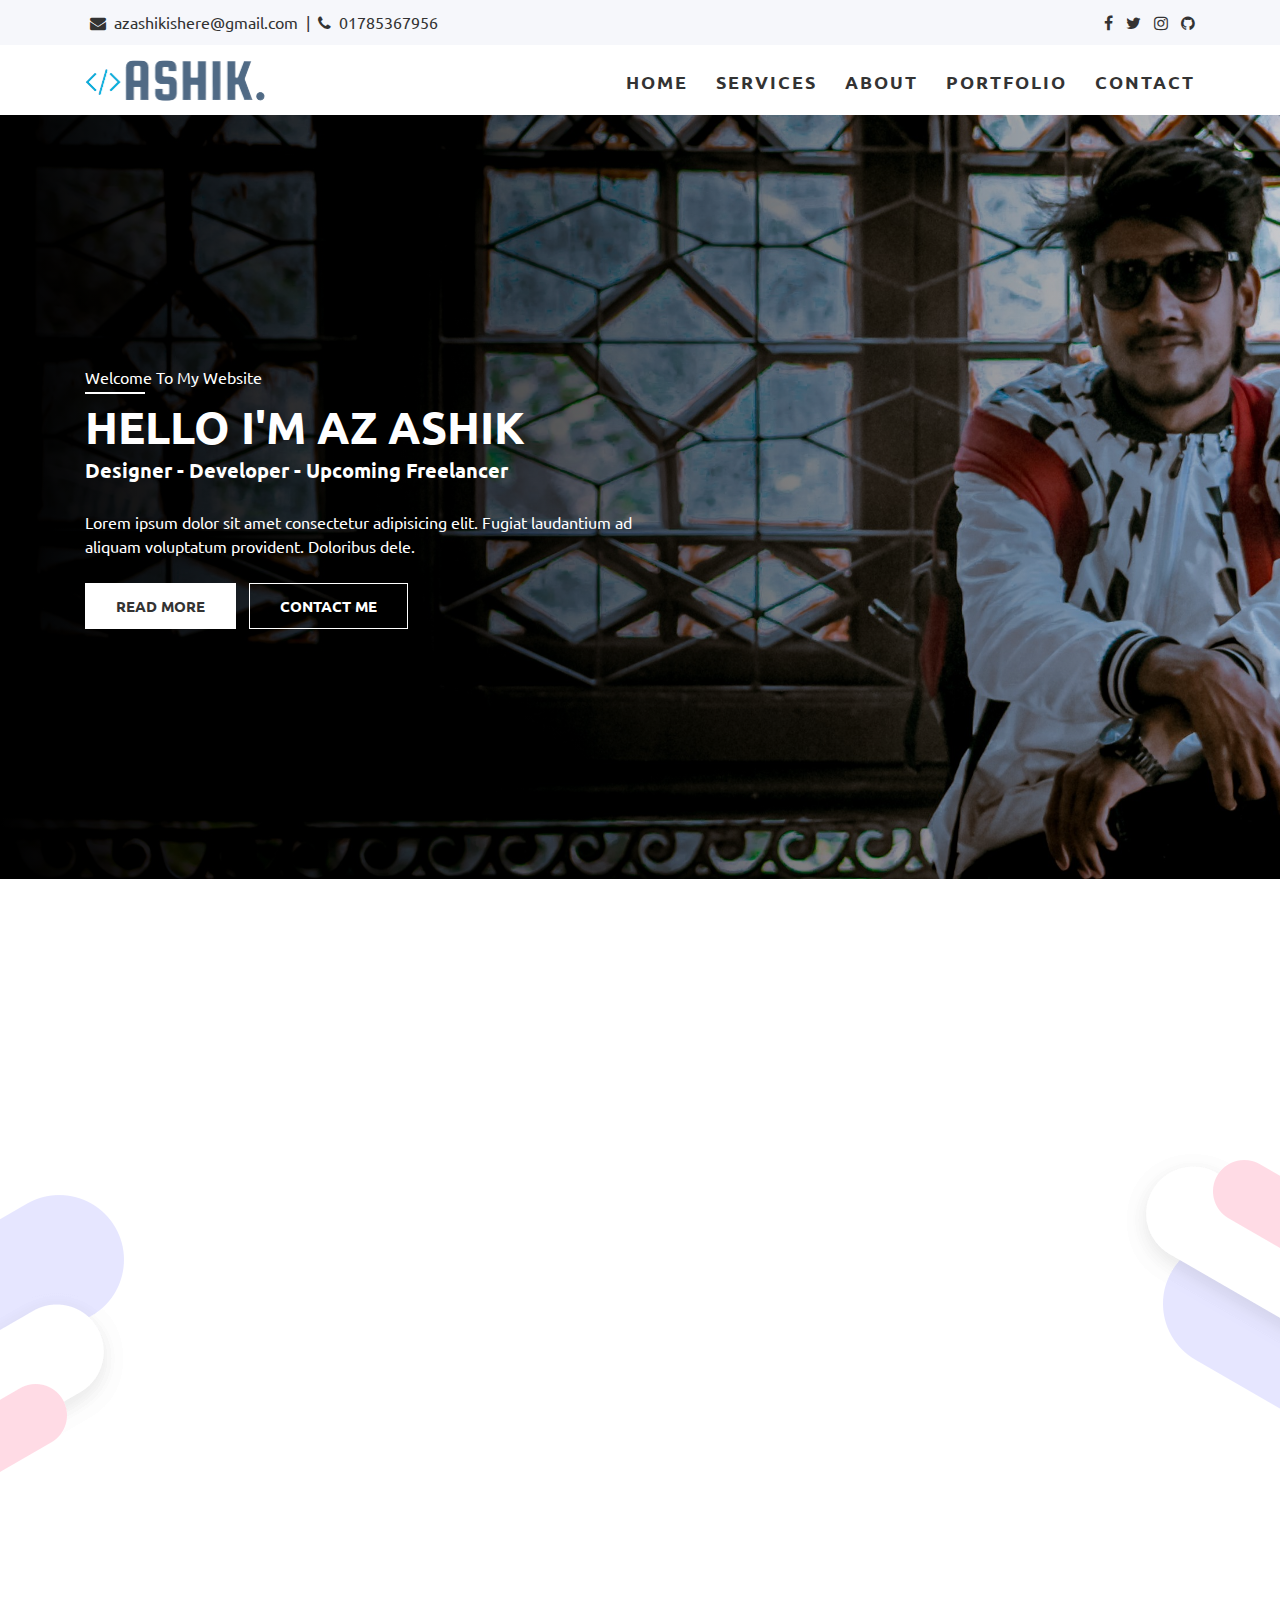
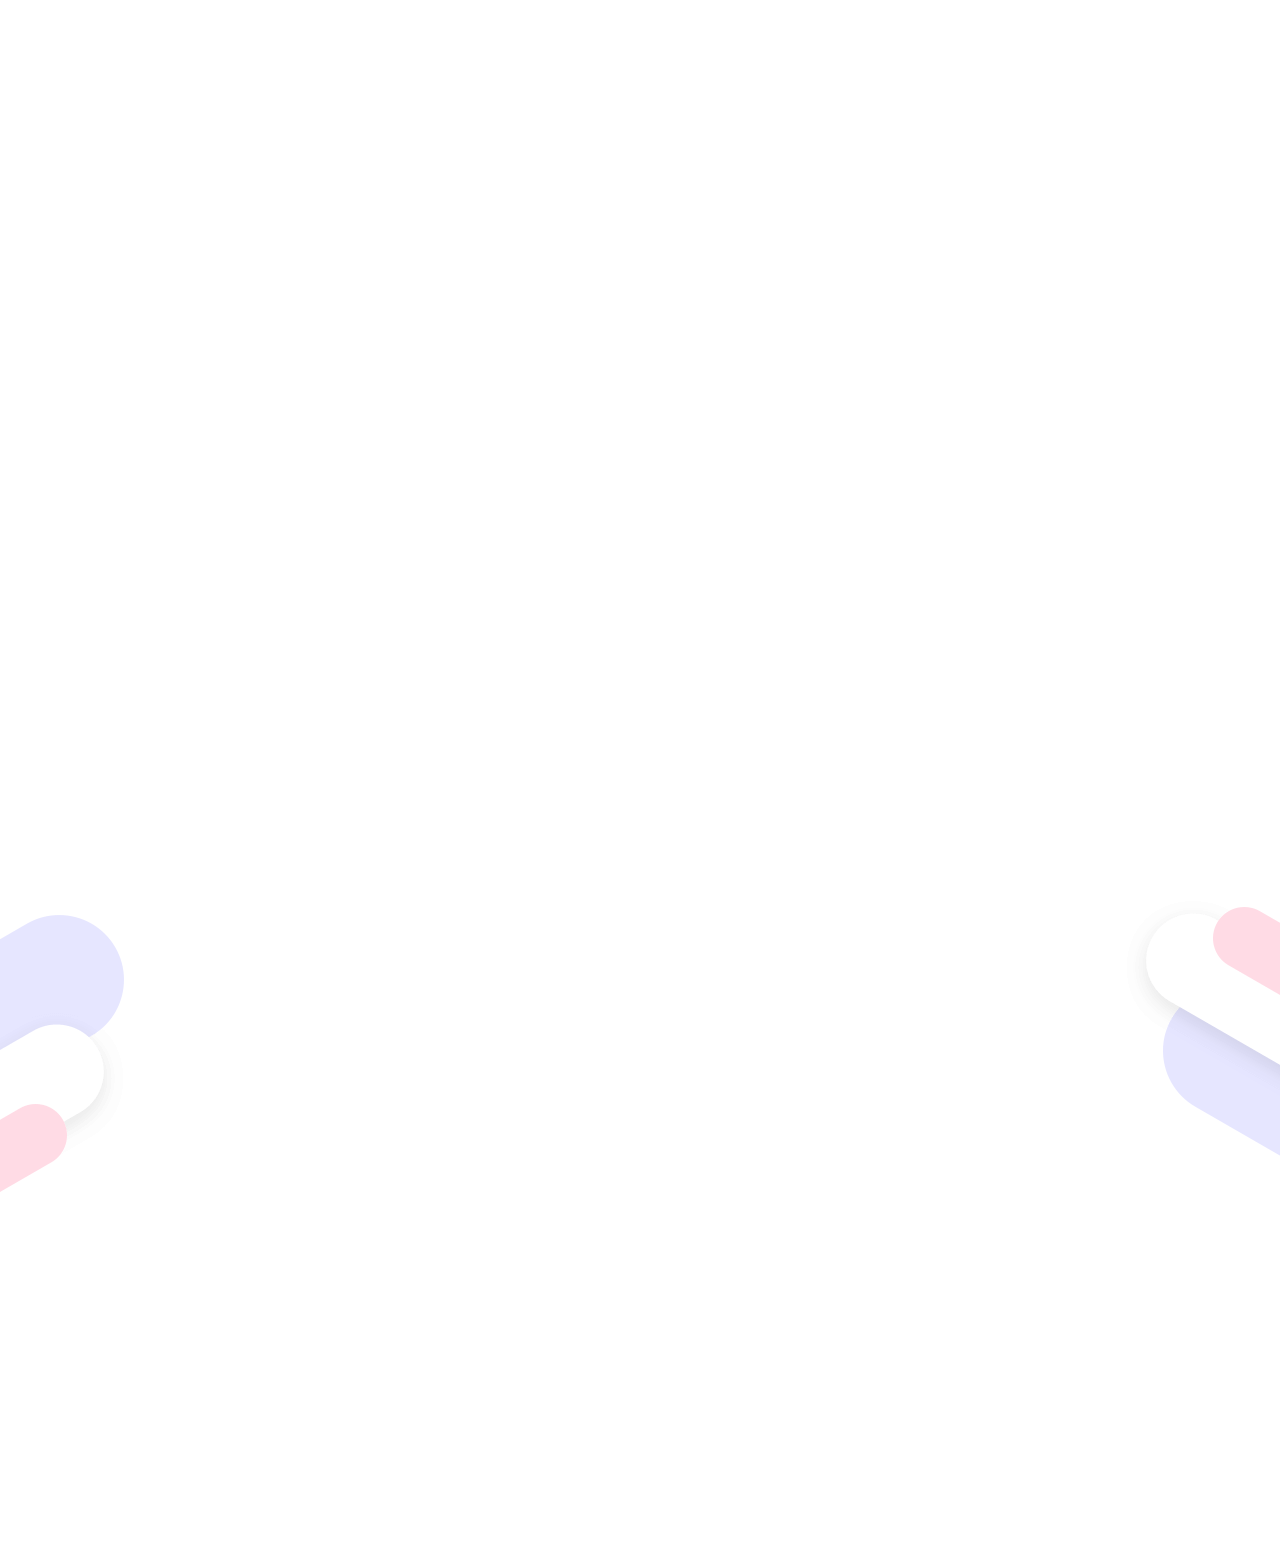
<file: index.html>
<!DOCTYPE html>
<html lang="en">

<head>
  <meta charset="UTF-8">
  <meta name="viewport" content="width=device-width, initial-scale=1.0">
  <title>Ashikishere-flex box</title>
  <!-- font awesome cdn-->
  <link rel="stylesheet" href="https://cdnjs.cloudflare.com/ajax/libs/font-awesome/4.7.0/css/font-awesome.css" />
  <!-- gogle font cdn -->
  <link rel="preconnect" href="https://fonts.gstatic.com">
  <link
    href="https://fonts.googleapis.com/css2?family=Lato:wght@400;700;900&family=Ubuntu:wght@300;400;500;700&display=swap"
    rel="stylesheet">
  <!-- animated css -->
  <link rel="stylesheet" href="https://cdnjs.cloudflare.com/ajax/libs/animate.css/4.1.1/animate.min.css" />
  <!-- fav icon -->
  <link rel="shortcut icon" href="images/icon.png">
  <!-- main css-->
  <link rel="stylesheet" href="css/style.css">
  <link rel="stylesheet" href="css/responsive.css">
</head>

<body>

  <!-- ############# header section start ############# -->
  <header class="header">
    <div class="top-header">
      <div class="container">
        <div class="row">
          <div class="col-6">
            <ul class="social-icon-top left">
              <li><i class="fa fa-envelope"></i>&nbsp; azashikishere@gmail.com</li>
              <li>|</li>
              <li><i class="fa fa-phone"></i>&nbsp; 01785367956</li>
            </ul>
          </div>
          <div class="col-6">
            <ul class="social-icon-top right">
              <li><a href="https://www.facebook.com/Azashikishere" target="_blank"><i class="fa fa-facebook"></i></a>
              </li>
              <li><a href="https://twitter.com/Azashikishere" target="_blank"><i class="fa fa-twitter"></i></a></li>
              <li><a href="https://www.instagram.com/azashikishere/" target="_blank"><i class="fa fa-instagram"></i></a>
              </li>
              <li><a href="https://github.com/ashikishere" target="_blank"><i class="fa fa-github"></i></a></li>
            </ul>
          </div>
        </div>
      </div>
    </div>
    <nav class="main-header">
      <div class="container">
        <div class="row">
          <div class="col-4  col-md-12">
            <div class="logo">
              <a href="index.html"><img src="images/logo.png" alt=""></a>
            </div>
          </div>
          <div class="col-8 col-md-12">
            <ul class="menu">
              <li><a href="index.html">HOME</a></li>
              <li><a href="services.html">services</a></li>
              <li><a href="aboutme.html">About</a></li>
              <li><a href="portfolio.html">portfolio</a></li>
              <li><a href="contact.html">Contact</a></li>
            </ul>
          </div>
        </div>
      </div>
    </nav>
  </header>
  <!-- ############# header section end ############# -->
  <!-- ############# hero section ############# -->
  <section class="hero">
    <div class="container">
      <div class="row">
        <div class="col-12">
          <div class="inner-hero wow animate__animated animate__fadeInLeft">
            <small>welcome to my website</small>
            <h1>Hello I'm Az ashik</h1>
            <h2>Designer - developer - upcoming freelancer</h2>
            <p>Lorem ipsum dolor sit amet consectetur adipisicing elit. Fugiat laudantium ad <br>aliquam voluptatum
              provident. Doloribus dele.</p>
            <div class="btn-container">
              <a href="#" class="hero-btn">Read more</a>
              <a href="#" class="hero-btn2">Contact me</a>
            </div>
          </div>
        </div>
      </div>
    </div>
  </section>
  <!-- ############# hero section end ############# -->
  <!-- ############# services section ############# -->
  <section class="services">
    <div class="container">
      <!-- title for all -->
      <div class="row wow animate__fadeInUp" data-wow-duration="1s" data-wow-offset="250" data-wow-iteration="1"
        style="visibility: visible; animation-duration: 1s; animation-iteration-count: 1; animation-name: fadeInUp;">
        <div class="col-12">
          <div class="title">
            <h1>Services.</h1>
            <div class="upper-text">
              <h2>section</h2>
              <h3>services</h3>
            </div>
          </div>
        </div>
      </div>
      <!-- title for all end-->
      <div class="row wow animate__fadeInUp" data-wow-duration="1s" data-wow-offset="250" data-wow-iteration="1"
        style="visibility: visible; animation-duration: 1s; animation-iteration-count: 1; animation-name: fadeInUp;">
        <div class="col-4 col-md-12">
          <div class="services-item item1">
            <div class="item-topline">
            </div>
            <div class="card-content">
              <div class="card-icon">
                <i class="fa fa-globe"></i>
              </div>
              <h2>WEB DESIGN</h2>
              <p>Lorem ipsum, dolor sit amet consectetur adipisicing elit. Facere maxime ab sapiente nobis inventore
                labore dignissimos iste. Iste, a nesciunt. Perferendis nesciunt quisquam atque adipisci totam voluptas
                sapiente mollitia iste.</p>
            </div>
          </div>
        </div>
        <div class="col-4 col-md-12">
          <div class="services-item item2">
            <div class="item-topline item-topline2">
            </div>
            <div class="card-content">
              <div class="card-icon">
                <i class="fa fa-code"></i>
              </div>
              <h2>WEB DEvelopment</h2>
              <p>Lorem ipsum, dolor sit amet consectetur adipisicing elit. Facere maxime ab sapiente nobis inventore
                labore dignissimos iste. Iste, a nesciunt. Perferendis nesciunt quisquam atque adipisci totam voluptas
                sapiente mollitia iste.</p>
            </div>
          </div>
        </div>
        <div class="col-4 col-md-12">
          <div class="services-item item3">
            <div class="item-topline item-topline3">
            </div>
            <div class="card-content">
              <div class="card-icon">
                <i class="fa fa-bug"></i>
              </div>
              <h2>bugs fixed</h2>
              <p>Lorem ipsum, dolor sit amet consectetur adipisicing elit. Facere maxime ab sapiente nobis inventore
                labore dignissimos iste. Iste, a nesciunt. Perferendis nesciunt quisquam atque adipisci totam voluptas
                sapiente mollitia iste.</p>
            </div>
          </div>
        </div>
      </div>
    </div>
  </section>
  <!-- ############# services section end ############# -->
  <!-- ############# projects section start ############# -->
  <section class="projects">
    <div class="container">
      <!-- title for all -->
      <div class="row wow animate__fadeInUp" data-wow-duration="1s" data-wow-offset="250" data-wow-iteration="1"
        style="visibility: visible; animation-duration: 1s; animation-iteration-count: 1; animation-name: fadeInUp;">
        <div class="col-12">
          <div class="title">
            <h1>projects.</h1>
            <div class="upper-text">
              <h2>section</h2>
              <h3>projects</h3>
            </div>
          </div>
        </div>
      </div>
      <!-- title for all end-->
      <div class="row wow animate__fadeInUp" data-wow-duration="1s" data-wow-offset="250" data-wow-iteration="1"
        style="visibility: visible; animation-duration: 1s; animation-iteration-count: 1; animation-name: fadeInUp;">
        <div class="col-4 col-md-6">
          <div class="project-items">
            <img src="images/portfolio-images/img1.jpg" alt="">
            <div class="pitems-hover">
            </div>
            <div class="pitems-hover-icon">
              <a href="#"><i class="fa fa-search"></i></a>
              <a href="#"><i class="fa fa-link"></i></a>
            </div>
          </div>
        </div>
        <div class="col-4 col-md-6">
          <div class="project-items">
            <img src="images/portfolio-images/img2.jpg" alt="">
            <div class="pitems-hover">
            </div>
            <div class="pitems-hover-icon">
              <a href="#"><i class="fa fa-search"></i></a>
              <a href="#"><i class="fa fa-link"></i></a>
            </div>
          </div>
        </div>
        <div class="col-4 col-md-6">
          <div class="project-items">
            <img src="images/portfolio-images/img3.jpg" alt="">
            <div class="pitems-hover">
            </div>
            <div class="pitems-hover-icon">
              <a href="#"><i class="fa fa-search"></i></a>
              <a href="#"><i class="fa fa-link"></i></a>
            </div>
          </div>
        </div>
        <div class="col-4 col-md-6">
          <div class="project-items">
            <img src="images/portfolio-images/img4.jpg" alt="">
            <div class="pitems-hover">
            </div>
            <div class="pitems-hover-icon">
              <a href="#"><i class="fa fa-search"></i></a>
              <a href="#"><i class="fa fa-link"></i></a>
            </div>
          </div>
        </div>
        <div class="col-4 col-md-6">
          <div class="project-items">
            <img src="images/portfolio-images/img5.jpg" alt="">
            <div class="pitems-hover">
            </div>
            <div class="pitems-hover-icon">
              <a href="#"><i class="fa fa-search"></i></a>
              <a href="#"><i class="fa fa-link"></i></a>
            </div>
          </div>
        </div>
        <div class="col-4 col-md-6">
          <div class="project-items">
            <img src="images/portfolio-images/img6.jpg" alt="">
            <div class="pitems-hover">
            </div>
            <div class="pitems-hover-icon">
              <a href="#"><i class="fa fa-search"></i></a>
              <a href="#"><i class="fa fa-link"></i></a>
            </div>
          </div>
        </div>
      </div>

    </div>

  </section>
  <!-- ############# projects section end ############# -->
  <!-- ############# About section start ############# -->
  <section class="about">
    <div class="container">
      <!-- title for all -->
      <div class="row wow animate__fadeInUp" data-wow-duration="1s" data-wow-offset="250" data-wow-iteration="1"
        style="visibility: visible; animation-duration: 1s; animation-iteration-count: 1; animation-name: fadeInUp;">
        <div class="col-12">
          <div class="title">
            <h1>About me.</h1>
            <div class="upper-text">
              <h2>section</h2>
              <h3>About me</h3>
            </div>
          </div>
        </div>
      </div>
      <!-- title for all end-->
      <div class="row wow animate__fadeInUp" data-wow-duration="1s" data-wow-offset="250" data-wow-iteration="1"
        style="visibility: visible; animation-duration: 1s; animation-iteration-count: 1; animation-name: fadeInUp;">
        <div class="col-6 col-md-12">
          <div class="about-img">
            <img src="images/ab-img.png" alt="">
          </div>
        </div>
        <div class="col-6 col-md-12">
          <div class="about-content">
            <p>Hello, my name is Az Ashik. I"m a learning full-stack web development for the last 2 months. my dream to
              be a full-stack web developer. Now i am studying at an institute called shikhbe-shobai. you guys already
              know that web design and development is not easy work. we need to practice more and more to be a good
              developer. nowadays I practice on website front end parts. Hope I will do great. I show some of my works
              in the portfolio section you guys can check. Hope you all like my design. Nowadays I am enjoying front-end
              web development so so much. I am trying to improve myself. thanks for visiting my website.</p>
            <span class="skill_box">html</span><span class="skill_box">css</span><span
              class="skill_box">Bootstrap</span><br>
            <a class="about-btn" href="#">Read more &nbsp;<i class="fa fa-comment"></i></a>
          </div>
        </div>
      </div>
    </div>
  </section>
  <!-- ############# About section end ############# -->
  <!-- ############# footer section start ############# -->
  <footer class="wow animate__fadeInUp" data-wow-duration="1s" data-wow-offset="0" data-wow-iteration="1"
    style="visibility: visible; animation-duration: 1s; animation-iteration-count: 1; animation-name: fadeInUp;">
    <div class="container">
      <div class="row">
        <div class="col-12">
          <ul class="f_icon">
            <li><a class="icon-1" href="https://www.facebook.com/Azashikishere" target="_blank"><i
                  class="fa fa-facebook"></i></a></li>
            <li><a class="icon-2" href="https://twitter.com/Azashikishere" target="_blank"><i
                  class="fa fa-twitter"></i></a></li>
            <li><a class="icon-3" href="https://github.com/ashikishere" target="_blank"><i class="fa fa-github"></i></a>
            </li>
            <li><a class="icon-4" href="https://www.instagram.com/azashikishere/" target="_blank"><i
                  class="fa fa-instagram"></i></a></li>
          </ul>
        </div>
      </div>
      <div class="row">
        <div class="col-12">
          <ul class="navigation-fotter">
            <li><a href="index.html">HOME</a></li>
            <li><a href="services.html">services</a></li>
            <li><a href="aboutme.html">About</a></li>
            <li><a href="portfolio.html">portfolio</a></li>
            <li><a href="contact.html">Contact</a></li>
          </ul>
        </div>
      </div>
      <div class="row">
        <div class="col-12">
          <div class="footerbot">
            <p>©2021 All Right Reserved. Designed with<span> <i class="fa fa-heart" style="color: red;"></i></span> by
              <a href="https://www.facebook.com/Azashikishere/" target="_blank">Ashik</a>
            </p>
          </div>
        </div>
      </div>
    </div>
  </footer>

  <!-- ############# footer section end ############# -->

  <script src="js/wow.js"></script>
  <script>
    new WOW().init();
  </script>

</body>

</html>
</file>
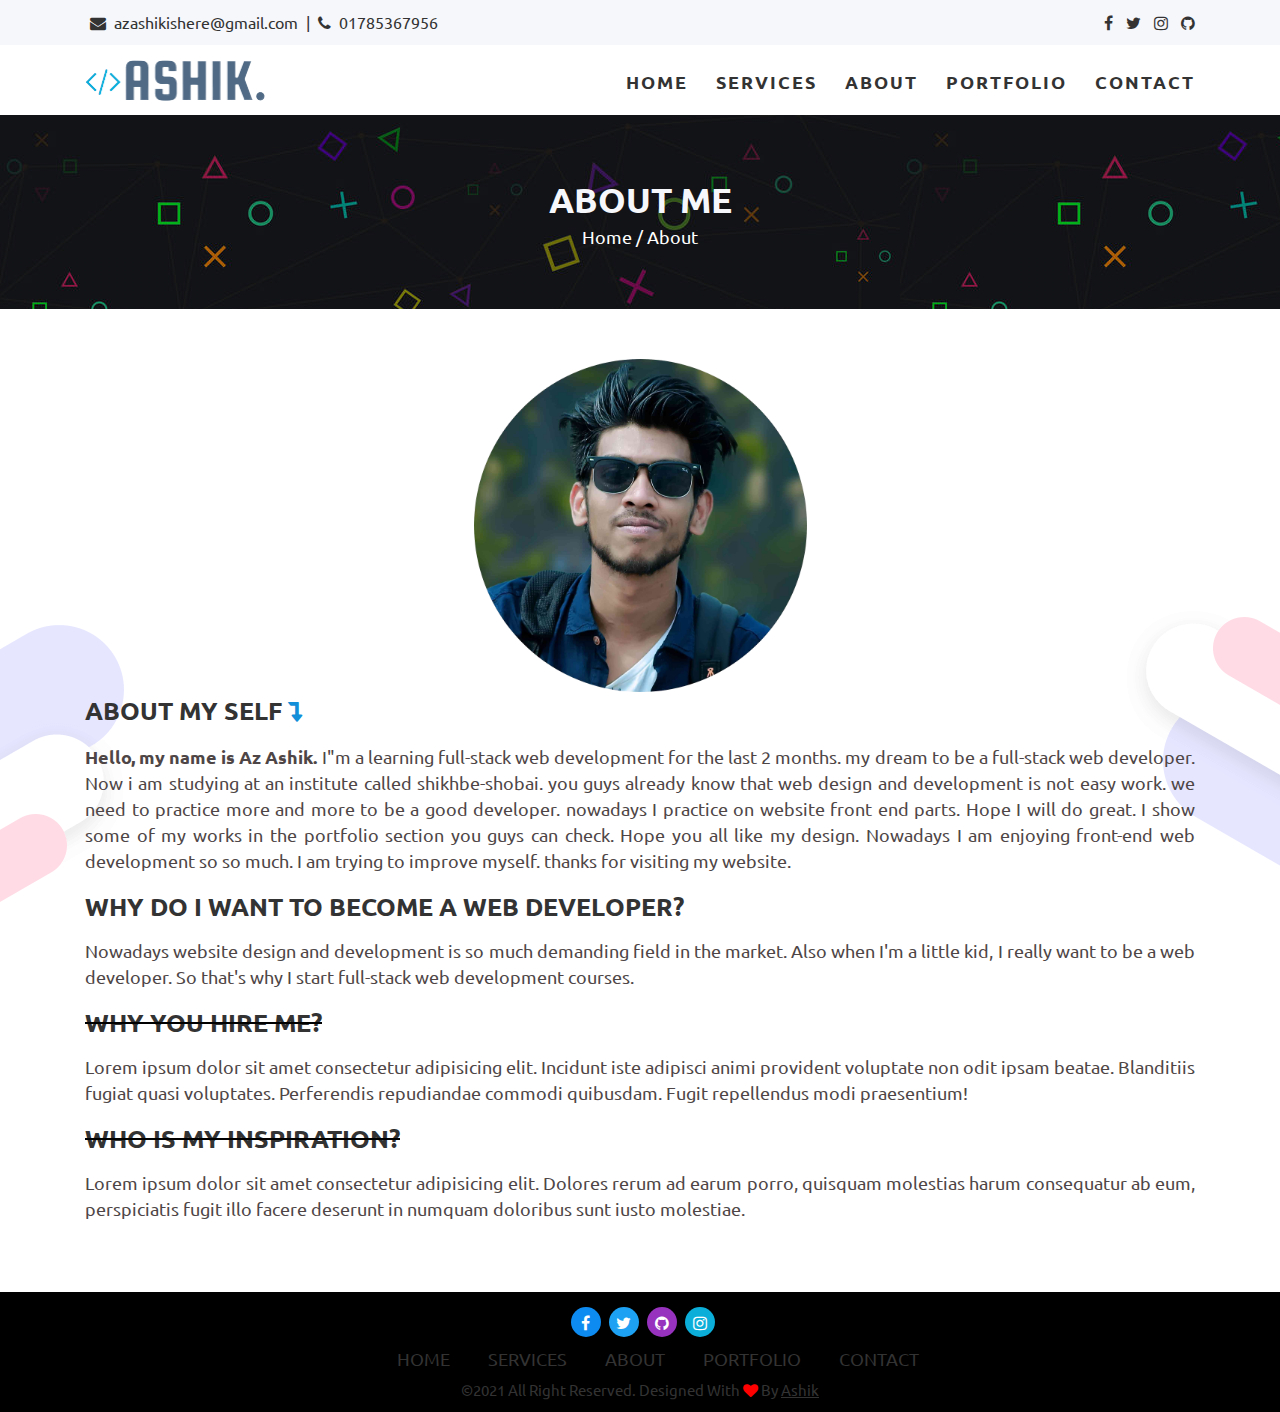
<file: aboutme.html>
<!DOCTYPE html>
<html lang="en">

<head>
    <meta charset="UTF-8">
    <meta name="viewport" content="width=device-width, initial-scale=1.0">
    <title>Ashikishere-flex box</title>
    <!-- font awesome cdn-->
    <link rel="stylesheet" href="https://cdnjs.cloudflare.com/ajax/libs/font-awesome/4.7.0/css/font-awesome.css" />
    <!-- gogle font cdn -->
    <link rel="preconnect" href="https://fonts.gstatic.com">
    <link
        href="https://fonts.googleapis.com/css2?family=Lato:wght@400;700;900&family=Ubuntu:wght@300;400;500;700&display=swap"
        rel="stylesheet">
    <!-- fav icon -->
    <link rel="shortcut icon" href="images/icon.png">
    <!-- main css-->
    <link rel="stylesheet" href="css/style.css">
</head>

<body>
    <!-- ############# header section start ############# -->
    <header class="header">
        <div class="top-header">
            <div class="container">
                <div class="row">
                    <div class="col-6">
                        <ul class="social-icon-top left">
                            <li><i class="fa fa-envelope"></i>&nbsp; azashikishere@gmail.com</li>
                            <li>|</li>
                            <li><i class="fa fa-phone"></i>&nbsp; 01785367956</li>
                        </ul>
                    </div>
                    <div class="col-6">
                        <ul class="social-icon-top right">
                          <li><a href="https://www.facebook.com/Azashikishere" target="_blank"><i class="fa fa-facebook"></i></a>
                          </li>
                          <li><a href="https://twitter.com/Azashikishere" target="_blank"><i class="fa fa-twitter"></i></a></li>
                          <li><a href="https://www.instagram.com/azashikishere/" target="_blank"><i class="fa fa-instagram"></i></a>
                          </li>
                          <li><a href="https://github.com/ashikishere" target="_blank"><i class="fa fa-github"></i></a></li>
                        </ul>
                    </div>
                </div>
            </div>
        </div>
        <nav class="main-header">
            <div class="container">
                <div class="row">
                    <div class="col-4">
                        <div class="logo">
                          <a href="index.html"><img src="images/logo.png" alt=""></a>
                        </div>
                    </div>
                    <div class="col-8">
                        <ul class="menu">
                          <li><a href="index.html">HOME</a></li>
                          <li><a href="services.html">services</a></li>
                          <li><a href="aboutme.html">About</a></li>
                          <li><a href="portfolio.html">portfolio</a></li>
                          <li><a href="contact.html">Contact</a></li>
                        </ul>
                    </div>
                </div>
            </div>
        </nav>
    </header>
    <!-- ############# header section end ############# -->
    <!--########## sup baner section start ###########-->
    <section class="supbanner">
        <div class="container">
          <div class="row">
            <div class="innersupbanner">
              <h1>About Me</h1>
              <p> <a href="index.html">Home</a> / About</p>
            </div>
          </div>
        </div>
      </section>
    <!--########## sup baner section end ###########-->
    <section class="aboutmepage">
        <div class="container">
          <div class="row">
            <div class="col-12">
              <div class="aboutme_top">
                <img src="images/crop.png" alt="" class="mypic">
              </div>
            </div>
          </div>
          <div class="row">
            <div class="col-12">
              <div class="aboutmepage2_bootom">
                <h1>about my self <i class="fa fa-level-down" style="color: #128fd8;"></i></h1>
                <p><strong>Hello, my name is Az Ashik.</strong> I"m a learning full-stack web development for the last 2
                  months. my dream to be a full-stack web developer. Now i am studying at an institute called
                  shikhbe-shobai. you guys already know that web design and development is not easy work. we need to
                  practice more and more to be a good developer. nowadays I practice on website front end parts. Hope I will
                  do great. I show some of my works in the portfolio section you guys can check. Hope you all like my
                  design. Nowadays I am enjoying front-end web development so so much. I am trying to improve myself. thanks
                  for visiting my website. </p>
                <h1>why do I want to become a web developer?</h1>
                <p>Nowadays website design and development is so much demanding field in the market. Also when I'm a little
                  kid, I really want to be a web developer. So that's why I start full-stack web development courses. </p>
                <del>
                  <h1>why you hire me?</h1>
                </del>
                <p>Lorem ipsum dolor sit amet consectetur adipisicing elit. Incidunt iste adipisci animi provident voluptate
                  non odit ipsam beatae. Blanditiis fugiat quasi voluptates. Perferendis repudiandae commodi quibusdam.
                  Fugit repellendus modi praesentium!</p>
                <del>
                  <h1>who is my inspiration?</h1>
                </del>
                <p>Lorem ipsum dolor sit amet consectetur adipisicing elit. Dolores rerum ad earum porro, quisquam molestias
                  harum consequatur ab eum, perspiciatis fugit illo facere deserunt in numquam doloribus sunt iusto
                  molestiae.</p>
              </div>
            </div>
          </div>
        </div>
        </div>
      </section>
    <!-- ############# footer section start ############# -->
    <footer>
        <div class="container">
            <div class="row">
                <div class="col-12">
                    <ul class="f_icon">
                        <li><a class="icon-1" href="https://www.facebook.com/Azashikishere" target="_blank"><i
                                    class="fa fa-facebook"></i></a></li>
                        <li><a class="icon-2" href="https://twitter.com/Azashikishere" target="_blank"><i
                                    class="fa fa-twitter"></i></a></li>
                        <li><a class="icon-3" href="https://github.com/ashikishere" target="_blank"><i
                                    class="fa fa-github"></i></a></li>
                        <li><a class="icon-4" href="https://www.instagram.com/azashikishere/" target="_blank"><i
                                    class="fa fa-instagram"></i></a></li>
                    </ul>
                </div>
            </div>
            <div class="row">
                <div class="col-12">
                    <ul class="navigation-fotter">
                        <li><a href="index.html">HOME</a></li>
                        <li><a href="services.html">services</a></li>
                        <li><a href="aboutme.html">About</a></li>
                        <li><a href="portfolio.html">portfolio</a></li>
                        <li><a href="contact.html">Contact</a></li>
                    </ul>
                </div>
            </div>
            <div class="row">
                <div class="col-12">
                    <div class="footerbot">
                        <p>©2021 All Right Reserved. Designed with<span> <i class="fa fa-heart"
                                    style="color: red;"></i></span> by <a href="https://www.facebook.com/Azashikishere/"
                                target="_blank">Ashik</a></p>
                    </div>
                </div>
            </div>
        </div>
    </footer>
    <!-- ############# footer section end ############# -->




</body>

</html>
</file>
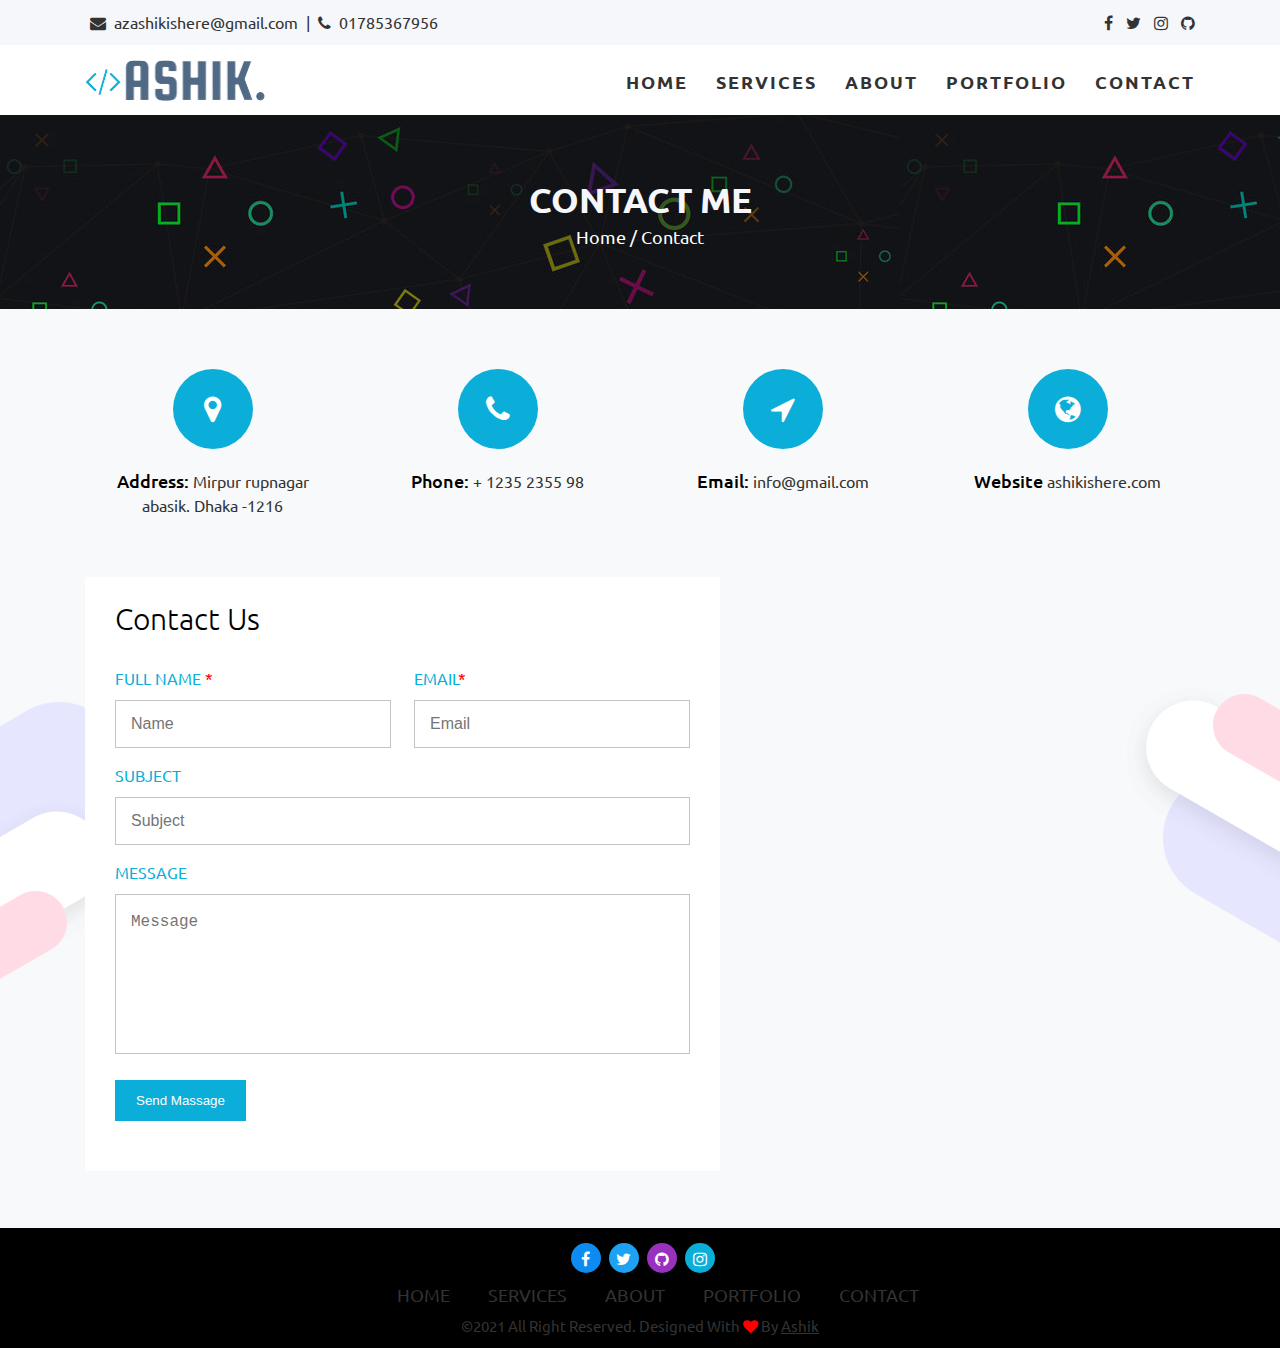
<file: contact.html>
<!DOCTYPE html>
<html lang="en">

<head>
    <meta charset="UTF-8">
    <meta name="viewport" content="width=device-width, initial-scale=1.0">
    <title>Ashikishere-flex box</title>
    <!-- font awesome cdn-->
    <link rel="stylesheet" href="https://cdnjs.cloudflare.com/ajax/libs/font-awesome/4.7.0/css/font-awesome.css" />
    <!-- gogle font cdn -->
    <link rel="preconnect" href="https://fonts.gstatic.com">
    <link
        href="https://fonts.googleapis.com/css2?family=Lato:wght@400;700;900&family=Ubuntu:wght@300;400;500;700&display=swap"
        rel="stylesheet">
    <!-- fav icon -->
    <link rel="shortcut icon" href="images/icon.png">
    <!-- main css-->
    <link rel="stylesheet" href="css/style.css">
</head>

<body>
    <!-- ############# header section start ############# -->
    <header class="header">
        <div class="top-header">
            <div class="container">
                <div class="row">
                    <div class="col-6">
                        <ul class="social-icon-top left">
                            <li><i class="fa fa-envelope"></i>&nbsp; azashikishere@gmail.com</li>
                            <li>|</li>
                            <li><i class="fa fa-phone"></i>&nbsp; 01785367956</li>
                        </ul>
                    </div>
                    <div class="col-6">
                        <ul class="social-icon-top right">
                            <li><a href="https://www.facebook.com/Azashikishere" target="_blank"><i class="fa fa-facebook"></i></a>
                            </li>
                            <li><a href="https://twitter.com/Azashikishere" target="_blank"><i class="fa fa-twitter"></i></a></li>
                            <li><a href="https://www.instagram.com/azashikishere/" target="_blank"><i class="fa fa-instagram"></i></a>
                            </li>
                            <li><a href="https://github.com/ashikishere" target="_blank"><i class="fa fa-github"></i></a></li>
                        </ul>
                    </div>
                </div>
            </div>
        </div>
        <nav class="main-header">
            <div class="container">
                <div class="row">
                    <div class="col-4">
                        <div class="logo">
                          <a href="index.html"><img src="images/logo.png" alt=""></a>
                        </div>
                    </div>
                    <div class="col-8">
                        <ul class="menu">
                          <li><a href="index.html">HOME</a></li>
                          <li><a href="services.html">services</a></li>
                          <li><a href="aboutme.html">About</a></li>
                          <li><a href="portfolio.html">portfolio</a></li>
                          <li><a href="contact.html">Contact</a></li>
                        </ul>
                    </div>
                </div>
            </div>
        </nav>
    </header>
    <!-- ############# header section end ############# -->
    <!--########## sup baner section start ###########-->
    <section class="supbanner">
        <div class="container">
          <div class="row">
            <div class="innersupbanner">
              <h1>Contact Me</h1>
              <p> <a href="index.html">Home</a> / Contact</p>
            </div>
          </div>
        </div>
      </section>
    <!--########## sup baner section end ###########-->
      <!--######### contact form start here #########-->
      <section class="contact">
        <div class="top_contact">
          <div class="container">
            <div class="row">
              <div class="col-3">
                <div class="contact_icons">
                  <span class="cicon"><i class="fa fa-map-marker"></i></span>
                  <p><span class="ctitle">Address:</span> Mirpur rupnagar abasik. Dhaka -1216</p>
                </div>
              </div>
              <div class="col-3">
                <div class="contact_icons">
                  <span class="cicon"><i class="fa fa-phone"></i></span>
                  <p><span class="ctitle">Phone:</span> <a href="tel://1234567920">+ 1235 2355 98</a></p>
                </div>
              </div>
              <div class="col-3">
                <div class="contact_icons">
                  <span class="cicon"><i class="fa fa-location-arrow"></i></span>
                  <p><span class="ctitle">Email:</span> <a href="mailto:info@yoursite.com">info@gmail.com</a></p>
                </div>
              </div>
              <div class="col-3">
                <div class="contact_icons">
                  <span class="cicon"><i class="fa fa-globe"></i></span>
                  <p><span class="ctitle">Website</span> <a href="#">ashikishere.com</a></p>
                </div>
              </div>
            </div>
          </div>
        </div>
    
        <div class="mainforrm">
          <div class="container">
            <div class="row">
              <div class="col-7 col-md-12 col-lg-12">
                <div class="inner_form">
                  <h1>Contact us</h1>
                  <form action="">
                    <div class="form_box">
                      <div class="boxleft">
                        <label for="name"> FUll NAME <span style="color: red;">&#42;</span></label><br>
                        <input type="text" id="name" class="Inputdata" placeholder="Name" required>
                      </div>
                      <div class="boxright">
                        <label for="email">Email<span style="color: red;">&#42;</span></label><br>
                        <input type="email" id="email" class="Inputdata" placeholder="Email" required>
                      </div>
                    </div>
    
                    <label for="subject">Subject</label><br>
                    <input type="text" id="subject" class="Inputdata" placeholder="Subject"><br>
    
                    <label for="message">message</label><br>
                    <textarea name="message" id="message" cols="30" rows="5" class="textarea"
                      placeholder="Message"></textarea>
                    <input type="submit" class="formbtn" value="Send Massage">
                  </form>
                </div>
              </div>
              <div class="col-5 col-md-12 col-lg-12">
                <div class="contactmap">
                  <iframe class="conmap"
                    src="https://www.google.com/maps/embed?pb=!1m18!1m12!1m3!1d7300.286575954383!2d90.35107437665324!3d23.813503253683198!2m3!1f0!2f0!3f0!3m2!1i1024!2i768!4f13.1!3m3!1m2!1s0x3755c11f78054a7b%3A0xd2131464236aa7e9!2sRupnagar%20Residential%20Area%2C%20Dhaka!5e0!3m2!1sen!2sbd!4v1616489934989!5m2!1sen!2sbd"
                    allowfullscreen="" loading="lazy"></iframe>
                </div>
              </div>
            </div>
          </div>
        </div>
      </section>
    <!-- ############# footer section start ############# -->
    <footer>
        <div class="container">
            <div class="row">
                <div class="col-12">
                    <ul class="f_icon">
                        <li><a class="icon-1" href="https://www.facebook.com/Azashikishere" target="_blank"><i
                                    class="fa fa-facebook"></i></a></li>
                        <li><a class="icon-2" href="https://twitter.com/Azashikishere" target="_blank"><i
                                    class="fa fa-twitter"></i></a></li>
                        <li><a class="icon-3" href="https://github.com/ashikishere" target="_blank"><i
                                    class="fa fa-github"></i></a></li>
                        <li><a class="icon-4" href="https://www.instagram.com/azashikishere/" target="_blank"><i
                                    class="fa fa-instagram"></i></a></li>
                    </ul>
                </div>
            </div>
            <div class="row">
                <div class="col-12">
                    <ul class="navigation-fotter">
                        <li><a href="index.html">HOME</a></li>
                        <li><a href="services.html">services</a></li>
                        <li><a href="aboutme.html">About</a></li>
                        <li><a href="portfolio.html">portfolio</a></li>
                        <li><a href="contact.html">Contact</a></li>
                    </ul>
                </div>
            </div>
            <div class="row">
                <div class="col-12">
                    <div class="footerbot">
                        <p>©2021 All Right Reserved. Designed with<span> <i class="fa fa-heart"
                                    style="color: red;"></i></span> by <a href="https://www.facebook.com/Azashikishere/"
                                target="_blank">Ashik</a></p>
                    </div>
                </div>
            </div>
        </div>
    </footer>
    <!-- ############# footer section end ############# -->




</body>

</html>
</file>
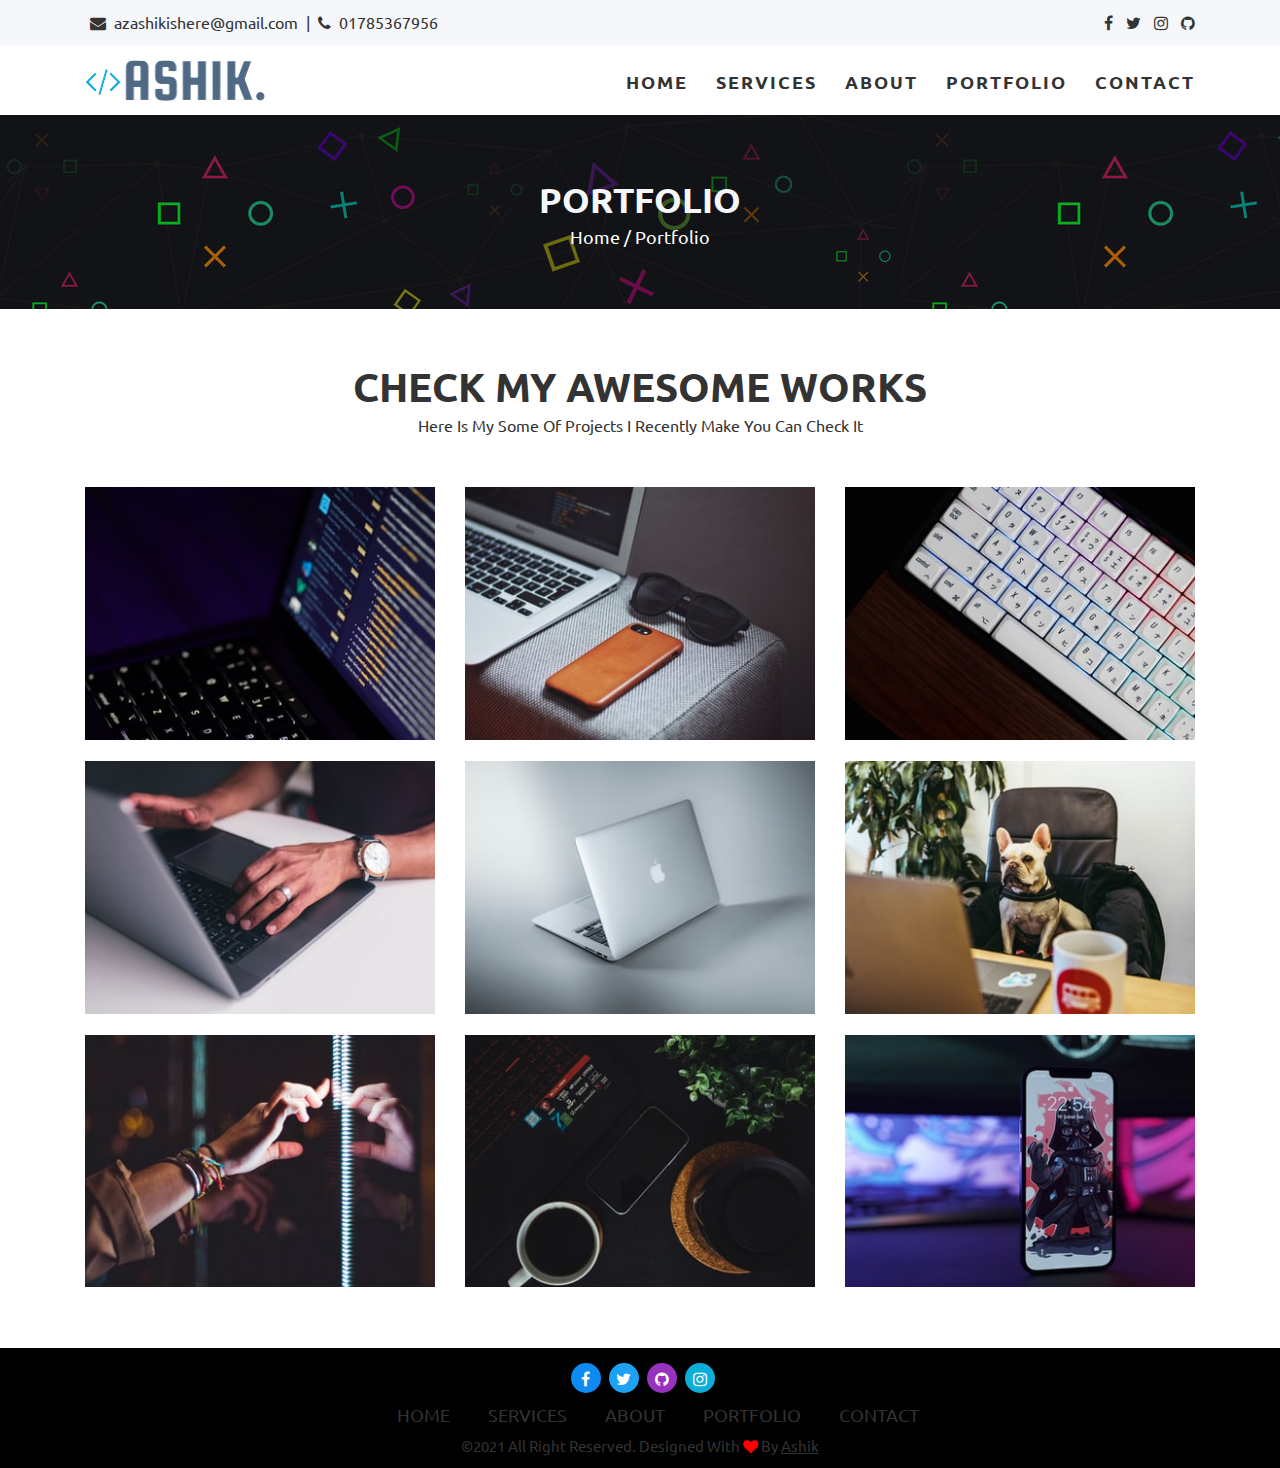
<file: portfolio.html>
<!DOCTYPE html>
<html lang="en">

<head>
    <meta charset="UTF-8">
    <meta name="viewport" content="width=device-width, initial-scale=1.0">
    <title>Ashikishere-flex box</title>
    <!-- font awesome cdn-->
    <link rel="stylesheet" href="https://cdnjs.cloudflare.com/ajax/libs/font-awesome/4.7.0/css/font-awesome.css" />
    <!-- gogle font cdn -->
    <link rel="preconnect" href="https://fonts.gstatic.com">
    <link
        href="https://fonts.googleapis.com/css2?family=Lato:wght@400;700;900&family=Ubuntu:wght@300;400;500;700&display=swap"
        rel="stylesheet">
    <!-- fav icon -->
    <link rel="shortcut icon" href="images/icon.png">
    <!-- main css-->
    <link rel="stylesheet" href="css/style.css">
</head>

<body>
    <!-- ############# header section start ############# -->
    <header class="header">
        <div class="top-header">
            <div class="container">
                <div class="row">
                    <div class="col-6">
                        <ul class="social-icon-top left">
                            <li><i class="fa fa-envelope"></i>&nbsp; azashikishere@gmail.com</li>
                            <li>|</li>
                            <li><i class="fa fa-phone"></i>&nbsp; 01785367956</li>
                        </ul>
                    </div>
                    <div class="col-6">
                        <ul class="social-icon-top right">
                          <li><a href="https://www.facebook.com/Azashikishere" target="_blank"><i class="fa fa-facebook"></i></a>
                          </li>
                          <li><a href="https://twitter.com/Azashikishere" target="_blank"><i class="fa fa-twitter"></i></a></li>
                          <li><a href="https://www.instagram.com/azashikishere/" target="_blank"><i class="fa fa-instagram"></i></a>
                          </li>
                          <li><a href="https://github.com/ashikishere" target="_blank"><i class="fa fa-github"></i></a></li>
                        </ul>
                    </div>
                </div>
            </div>
        </div>
        <nav class="main-header">
            <div class="container">
                <div class="row">
                    <div class="col-4">
                        <div class="logo">
                          <a href="index.html"><img src="images/logo.png" alt=""></a>
                        </div>
                    </div>
                    <div class="col-8">
                        <ul class="menu">
                            <li><a href="index.html">HOME</a></li>
                            <li><a href="services.html">services</a></li>
                            <li><a href="aboutme.html">About</a></li>
                            <li><a href="portfolio.html">portfolio</a></li>
                            <li><a href="contact.html">Contact</a></li>
                        </ul>
                    </div>
                </div>
            </div>
        </nav>
    </header>
    <!-- ############# header section end ############# -->
    <!--########## sup baner section start ###########-->
    <section class="supbanner">
        <div class="container">
          <div class="row">
            <div class="innersupbanner">
              <h1>portfolio</h1>
              <p><a href="index.html">Home</a> / portfolio</p>
            </div>
          </div>
        </div>
      </section>
    <!--########## sup baner section end ###########-->
    <section class="portfolio">
        <div class="container">
            <div class="row">
                <div class="col-12">
                  <div class="titleportfolio">
                    <h1>check my awesome works</h1>
                    <p>Here is my some of projects i recently make you can check it</p>
                  </div>
                </div>
              </div>
              <div class="row">
                <div class="col-4">
                    <div class="project-items">
                      <img src="images/portfolio-images/img1.jpg" alt="">
                      <div class="pitems-hover">
                      </div>
                      <div class="pitems-hover-icon">
                        <a href="#"><i class="fa fa-search"></i></a>
                        <a href="#"><i class="fa fa-link"></i></a>
                      </div>
                    </div>
                  </div>
                  <div class="col-4">
                    <div class="project-items">
                      <img src="images/portfolio-images/img2.jpg" alt="">
                      <div class="pitems-hover">
                      </div>
                      <div class="pitems-hover-icon">
                        <a href="#"><i class="fa fa-search"></i></a>
                        <a href="#"><i class="fa fa-link"></i></a>
                      </div>
                    </div>
                  </div>
                  <div class="col-4">
                    <div class="project-items">
                      <img src="images/portfolio-images/img3.jpg" alt="">
                      <div class="pitems-hover">
                      </div>
                      <div class="pitems-hover-icon">
                        <a href="#"><i class="fa fa-search"></i></a>
                        <a href="#"><i class="fa fa-link"></i></a>
                      </div>
                    </div>
                  </div>
                  <div class="col-4">
                    <div class="project-items">
                      <img src="images/portfolio-images/img4.jpg" alt="">
                      <div class="pitems-hover">
                      </div>
                      <div class="pitems-hover-icon">
                        <a href="#"><i class="fa fa-search"></i></a>
                        <a href="#"><i class="fa fa-link"></i></a>
                      </div>
                    </div>
                  </div>
                  <div class="col-4">
                    <div class="project-items">
                      <img src="images/portfolio-images/img5.jpg" alt="">
                      <div class="pitems-hover">
                      </div>
                      <div class="pitems-hover-icon">
                        <a href="#"><i class="fa fa-search"></i></a>
                        <a href="#"><i class="fa fa-link"></i></a>
                      </div>
                    </div>
                  </div>
                  <div class="col-4">
                    <div class="project-items">
                      <img src="images/portfolio-images/img6.jpg" alt="">
                      <div class="pitems-hover">
                      </div>
                      <div class="pitems-hover-icon">
                        <a href="#"><i class="fa fa-search"></i></a>
                        <a href="#"><i class="fa fa-link"></i></a>
                      </div>
                    </div>
                  </div>
                  <div class="col-4">
                    <div class="project-items">
                      <img src="images/portfolio-images/img10.jpg" alt="">
                      <div class="pitems-hover">
                      </div>
                      <div class="pitems-hover-icon">
                        <a href="#"><i class="fa fa-search"></i></a>
                        <a href="#"><i class="fa fa-link"></i></a>
                      </div>
                    </div>
                  </div>
                  <div class="col-4">
                    <div class="project-items">
                      <img src="images/portfolio-images/img8.jpg" alt="">
                      <div class="pitems-hover">
                      </div>
                      <div class="pitems-hover-icon">
                        <a href="#"><i class="fa fa-search"></i></a>
                        <a href="#"><i class="fa fa-link"></i></a>
                      </div>
                    </div>
                  </div>
                  <div class="col-4">
                    <div class="project-items">
                      <img src="images/portfolio-images/img9.jpg" alt="">
                      <div class="pitems-hover">
                      </div>
                      <div class="pitems-hover-icon">
                        <a href="#"><i class="fa fa-search"></i></a>
                        <a href="#"><i class="fa fa-link"></i></a>
                      </div>
                    </div>
                  </div>
              </div>
        </div>
    </section>
    <!-- ############# footer section start ############# -->
    <footer>
        <div class="container">
            <div class="row">
                <div class="col-12">
                    <ul class="f_icon">
                        <li><a class="icon-1" href="https://www.facebook.com/Azashikishere" target="_blank"><i
                                    class="fa fa-facebook"></i></a></li>
                        <li><a class="icon-2" href="https://twitter.com/Azashikishere" target="_blank"><i
                                    class="fa fa-twitter"></i></a></li>
                        <li><a class="icon-3" href="https://github.com/ashikishere" target="_blank"><i
                                    class="fa fa-github"></i></a></li>
                        <li><a class="icon-4" href="https://www.instagram.com/azashikishere/" target="_blank"><i
                                    class="fa fa-instagram"></i></a></li>
                    </ul>
                </div>
            </div>
            <div class="row">
                <div class="col-12">
                    <ul class="navigation-fotter">
                        <li><a href="index.html">HOME</a></li>
                        <li><a href="services.html">services</a></li>
                        <li><a href="aboutme.html">About</a></li>
                        <li><a href="portfolio.html">portfolio</a></li>
                        <li><a href="contact.html">Contact</a></li>
                    </ul>
                </div>
            </div>
            <div class="row">
                <div class="col-12">
                    <div class="footerbot">
                        <p>©2021 All Right Reserved. Designed with<span> <i class="fa fa-heart"
                                    style="color: red;"></i></span> by <a href="https://www.facebook.com/Azashikishere/"
                                target="_blank">Ashik</a></p>
                    </div>
                </div>
            </div>
        </div>
    </footer>
    <!-- ############# footer section end ############# -->




</body>

</html>
</file>
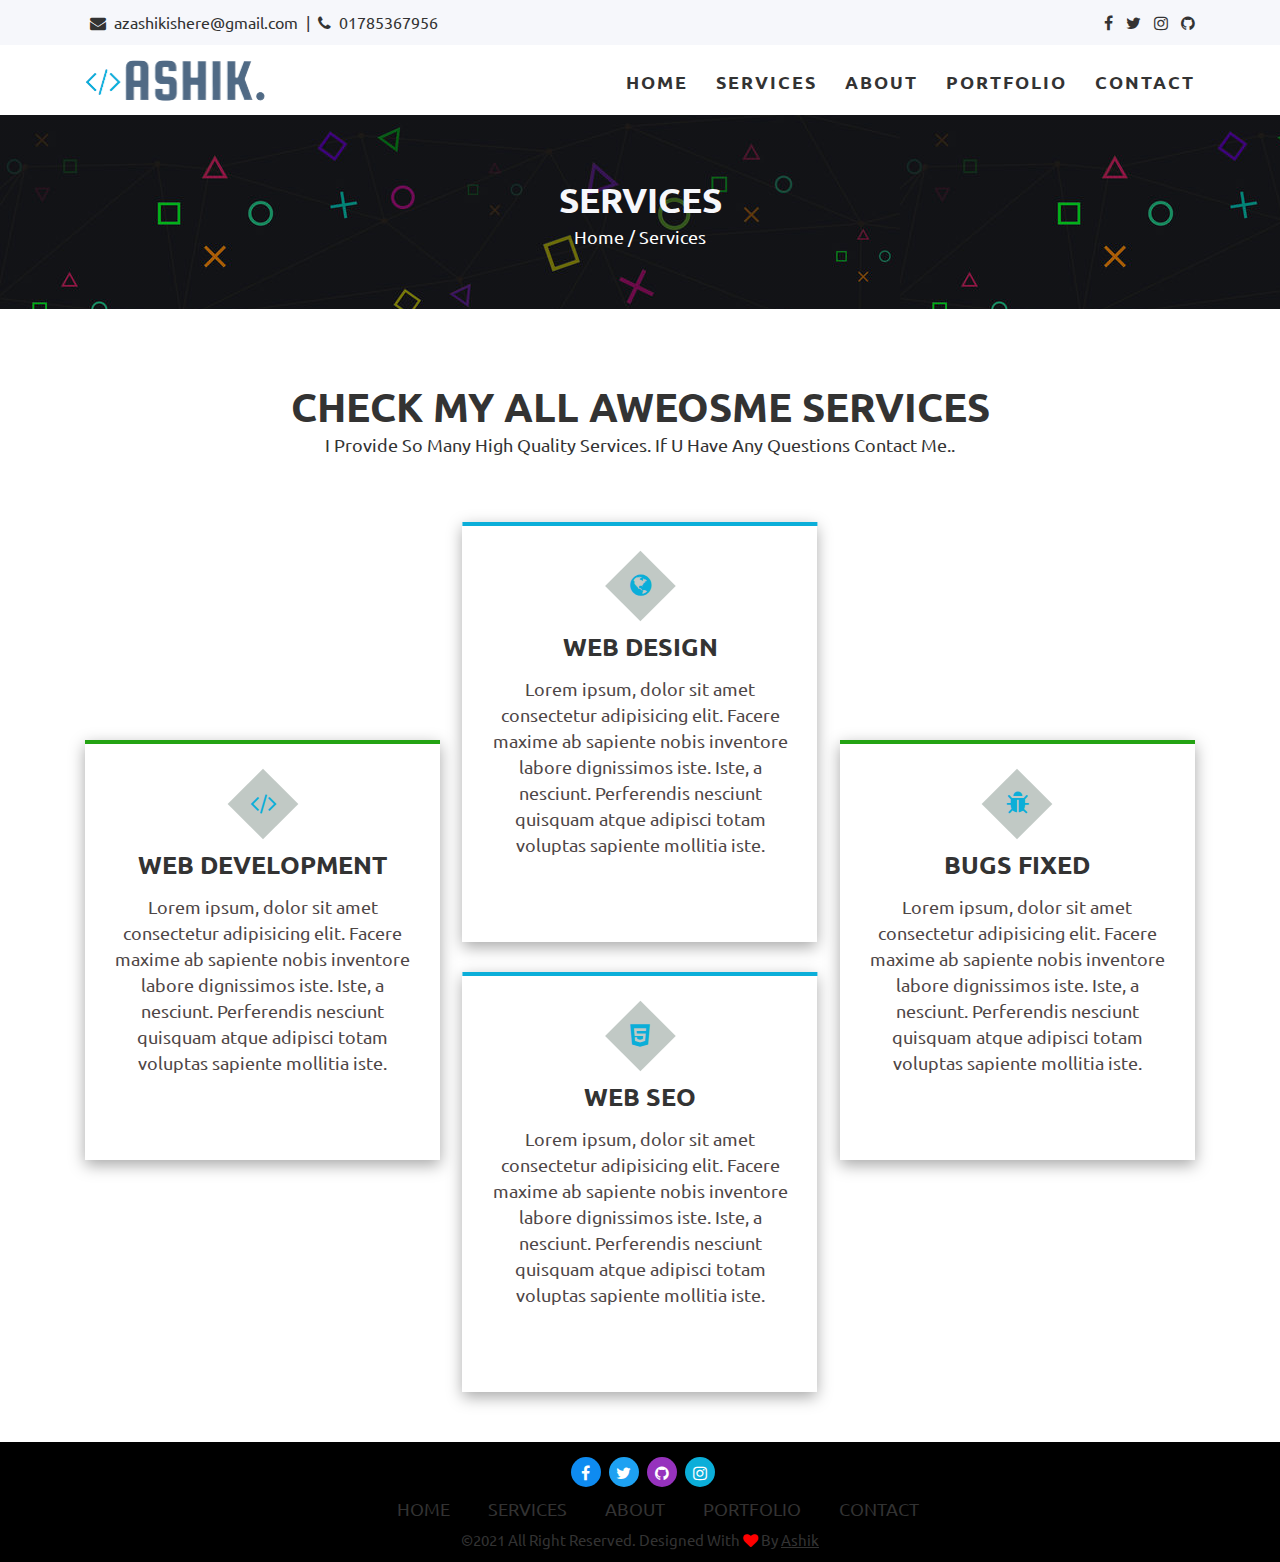
<file: services.html>
<!DOCTYPE html>
<html lang="en">

<head>
    <meta charset="UTF-8">
    <meta name="viewport" content="width=device-width, initial-scale=1.0">
    <title>Ashikishere-flex box</title>
    <!-- font awesome cdn-->
    <link rel="stylesheet" href="https://cdnjs.cloudflare.com/ajax/libs/font-awesome/4.7.0/css/font-awesome.css" />
    <!-- gogle font cdn -->
    <link rel="preconnect" href="https://fonts.gstatic.com">
    <link
        href="https://fonts.googleapis.com/css2?family=Lato:wght@400;700;900&family=Ubuntu:wght@300;400;500;700&display=swap"
        rel="stylesheet">
    <!-- fav icon -->
    <link rel="shortcut icon" href="images/icon.png">
    <!-- main css-->
    <link rel="stylesheet" href="css/style.css">
</head>

<body>
    <!-- ############# header section start ############# -->
    <header class="header">
        <div class="top-header">
            <div class="container">
                <div class="row">
                    <div class="col-6">
                        <ul class="social-icon-top left">
                            <li><i class="fa fa-envelope"></i>&nbsp; azashikishere@gmail.com</li>
                            <li>|</li>
                            <li><i class="fa fa-phone"></i>&nbsp; 01785367956</li>
                        </ul>
                    </div>
                    <div class="col-6">
                        <ul class="social-icon-top right">
                            <li><a href="https://www.facebook.com/Azashikishere" target="_blank"><i class="fa fa-facebook"></i></a>
                            </li>
                            <li><a href="https://twitter.com/Azashikishere" target="_blank"><i class="fa fa-twitter"></i></a></li>
                            <li><a href="https://www.instagram.com/azashikishere/" target="_blank"><i class="fa fa-instagram"></i></a>
                            </li>
                            <li><a href="https://github.com/ashikishere" target="_blank"><i class="fa fa-github"></i></a></li>
                        </ul>
                    </div>
                </div>
            </div>
        </div>
        <nav class="main-header">
            <div class="container">
                <div class="row">
                    <div class="col-4">
                        <div class="logo">
                            <a href="index.html"><img src="images/logo.png" alt=""></a>
                        </div>
                    </div>
                    <div class="col-8">
                        <ul class="menu">
                            <li><a href="index.html">HOME</a></li>
                            <li><a href="services.html">services</a></li>
                            <li><a href="aboutme.html">About</a></li>
                            <li><a href="portfolio.html">portfolio</a></li>
                            <li><a href="contact.html">Contact</a></li>
                        </ul>
                    </div>
                </div>
            </div>
        </nav>
    </header>
    <!-- ############# header section end ############# -->
    <!--########## sup baner section start ###########-->
    <section class="supbanner">
        <div class="container">
            <div class="row">
                <div class="innersupbanner">
                    <h1>Services</h1>
                    <p><a href="index.html">Home</a> / Services</p>
                </div>
            </div>
        </div>
    </section>
    <!--########## sup baner section end ###########-->
    <div class="services-page">
        <div class="container">
            <div class="row">
                <div class="col-12">
                    <div class="title-for-services-page">
                        <h2>check my all aweosme services</h2>
                        <p>
                            I Provide so many high quality Services. If u have any Questions Contact Me..
                        </p>
                    </div>
                </div>
            </div>
            <div class="cardcotainer">
                <!-- card1 -->
                <div class="new-card newcard1">
                    <div class="new-card-topline card-topline1">
                    </div>
                    <div class="new-card-content">
                        <div class="new-card-icon">
                            <i class="fa fa-globe"></i>
                        </div>
                        <h2>WEB DESIGN</h2>
                        <p>Lorem ipsum, dolor sit amet consectetur adipisicing elit. Facere maxime ab sapiente nobis
                            inventore
                            labore dignissimos iste. Iste, a nesciunt. Perferendis nesciunt quisquam atque adipisci
                            totam voluptas
                            sapiente mollitia iste.</p>
                    </div>
                </div>
                <!-- card2 -->
                <div class="new-card newcard2">
                    <div class="new-card-topline card-topline1">
                    </div>
                    <div class="new-card-content">
                        <div class="new-card-icon">
                            <i class="fa fa-html5"></i>
                        </div>
                        <h2>web seo</h2>
                        <p>Lorem ipsum, dolor sit amet consectetur adipisicing elit. Facere maxime ab sapiente nobis
                            inventore
                            labore dignissimos iste. Iste, a nesciunt. Perferendis nesciunt quisquam atque adipisci
                            totam voluptas
                            sapiente mollitia iste.</p>
                    </div>
                </div>
                <!-- card3 -->
                <div class="new-card newcard3">
                    <div class="new-card-topline card-topline3">
                    </div>
                    <div class="new-card-content">
                        <div class="new-card-icon">
                            <i class="fa fa-code"></i>
                        </div>
                        <h2>WEB DEvelopment</h2>
                        <p>Lorem ipsum, dolor sit amet consectetur adipisicing elit. Facere maxime ab sapiente nobis
                            inventore
                            labore dignissimos iste. Iste, a nesciunt. Perferendis nesciunt quisquam atque adipisci
                            totam voluptas
                            sapiente mollitia iste.</p>
                    </div>
                </div>
                <!-- card4 -->
                <div class="new-card newcard4">
                    <div class="new-card-topline card-topline3">
                    </div>
                    <div class="new-card-content">
                        <div class="new-card-icon">
                            <i class="fa fa-bug"></i>
                        </div>
                        <h2>bugs fixed</h2>
                        <p>Lorem ipsum, dolor sit amet consectetur adipisicing elit. Facere maxime ab sapiente nobis
                            inventore
                            labore dignissimos iste. Iste, a nesciunt. Perferendis nesciunt quisquam atque adipisci
                            totam voluptas
                            sapiente mollitia iste.</p>
                    </div>
                </div>
            </div>
        </div>
    </div>
    <!-- ############# footer section start ############# -->
    <footer>
        <div class="container">
            <div class="row">
                <div class="col-12">
                    <ul class="f_icon">
                        <li><a class="icon-1" href="https://www.facebook.com/Azashikishere" target="_blank"><i
                                    class="fa fa-facebook"></i></a></li>
                        <li><a class="icon-2" href="https://twitter.com/Azashikishere" target="_blank"><i
                                    class="fa fa-twitter"></i></a></li>
                        <li><a class="icon-3" href="https://github.com/ashikishere" target="_blank"><i
                                    class="fa fa-github"></i></a></li>
                        <li><a class="icon-4" href="https://www.instagram.com/azashikishere/" target="_blank"><i
                                    class="fa fa-instagram"></i></a></li>
                    </ul>
                </div>
            </div>
            <div class="row">
                <div class="col-12">
                    <ul class="navigation-fotter">
                        <li><a href="index.html">HOME</a></li>
                        <li><a href="services.html">services</a></li>
                        <li><a href="aboutme.html">About</a></li>
                        <li><a href="portfolio.html">portfolio</a></li>
                        <li><a href="contact.html">Contact</a></li>
                    </ul>
                </div>
            </div>
            <div class="row">
                <div class="col-12">
                    <div class="footerbot">
                        <p>©2021 All Right Reserved. Designed with<span> <i class="fa fa-heart"
                                    style="color: red;"></i></span> by <a href="https://www.facebook.com/Azashikishere/"
                                target="_blank">Ashik</a></p>
                    </div>
                </div>
            </div>
        </div>
    </footer>
    <!-- ############# footer section end ############# -->




</body>

</html>
</file>
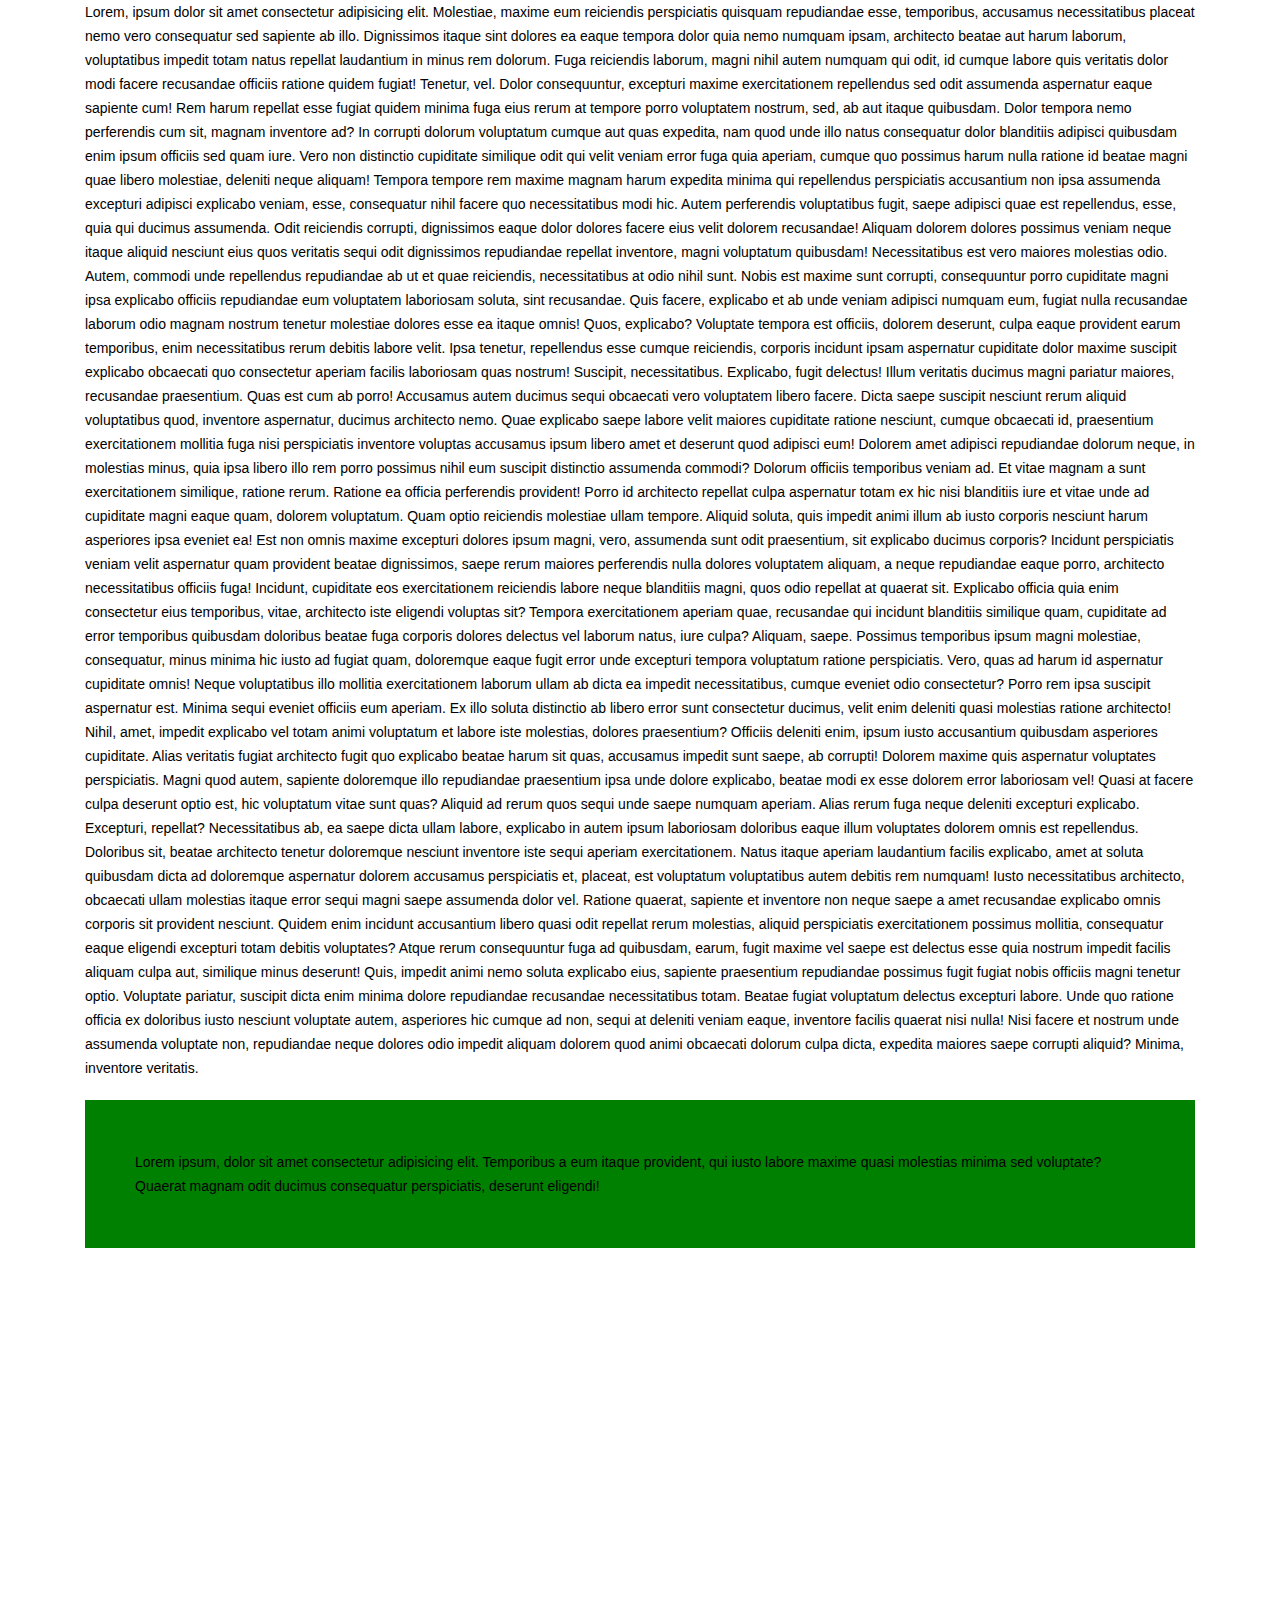
<file: test.html>
<!DOCTYPE html>
<html lang="en">

<head>
    <meta charset="UTF-8">
    <meta http-equiv="X-UA-Compatible" content="IE=edge">
    <meta name="viewport" content="width=device-width, initial-scale=1.0">
    <title>Document</title>
    <!-- animated css -->
    <link rel="stylesheet" href="https://cdnjs.cloudflare.com/ajax/libs/animate.css/4.1.1/animate.min.css" />
    <link rel="stylesheet" href="css/style.css">
</head>

<body>
    <div class="container">
        <p>Lorem, ipsum dolor sit amet consectetur adipisicing elit. Molestiae, maxime eum reiciendis perspiciatis
            quisquam repudiandae esse, temporibus, accusamus necessitatibus placeat nemo vero consequatur sed sapiente
            ab illo. Dignissimos itaque sint dolores ea eaque tempora dolor quia nemo numquam ipsam, architecto beatae
            aut harum laborum, voluptatibus impedit totam natus repellat laudantium in minus rem dolorum. Fuga
            reiciendis laborum, magni nihil autem numquam qui odit, id cumque labore quis veritatis dolor modi facere
            recusandae officiis ratione quidem fugiat! Tenetur, vel. Dolor consequuntur, excepturi maxime exercitationem
            repellendus sed odit assumenda aspernatur eaque sapiente cum! Rem harum repellat esse fugiat quidem minima
            fuga eius rerum at tempore porro voluptatem nostrum, sed, ab aut itaque quibusdam. Dolor tempora nemo
            perferendis cum sit, magnam inventore ad? In corrupti dolorum voluptatum cumque aut quas expedita, nam quod
            unde illo natus consequatur dolor blanditiis adipisci quibusdam enim ipsum officiis sed quam iure. Vero non
            distinctio cupiditate similique odit qui velit veniam error fuga quia aperiam, cumque quo possimus harum
            nulla ratione id beatae magni quae libero molestiae, deleniti neque aliquam! Tempora tempore rem maxime
            magnam harum expedita minima qui repellendus perspiciatis accusantium non ipsa assumenda excepturi adipisci
            explicabo veniam, esse, consequatur nihil facere quo necessitatibus modi hic. Autem perferendis voluptatibus
            fugit, saepe adipisci quae est repellendus, esse, quia qui ducimus assumenda. Odit reiciendis corrupti,
            dignissimos eaque dolor dolores facere eius velit dolorem recusandae! Aliquam dolorem dolores possimus
            veniam neque itaque aliquid nesciunt eius quos veritatis sequi odit dignissimos repudiandae repellat
            inventore, magni voluptatum quibusdam! Necessitatibus est vero maiores molestias odio. Autem, commodi unde
            repellendus repudiandae ab ut et quae reiciendis, necessitatibus at odio nihil sunt. Nobis est maxime sunt
            corrupti, consequuntur porro cupiditate magni ipsa explicabo officiis repudiandae eum voluptatem laboriosam
            soluta, sint recusandae. Quis facere, explicabo et ab unde veniam adipisci numquam eum, fugiat nulla
            recusandae laborum odio magnam nostrum tenetur molestiae dolores esse ea itaque omnis! Quos, explicabo?
            Voluptate tempora est officiis, dolorem deserunt, culpa eaque provident earum temporibus, enim
            necessitatibus rerum debitis labore velit. Ipsa tenetur, repellendus esse cumque reiciendis, corporis
            incidunt ipsam aspernatur cupiditate dolor maxime suscipit explicabo obcaecati quo consectetur aperiam
            facilis laboriosam quas nostrum! Suscipit, necessitatibus. Explicabo, fugit delectus! Illum veritatis
            ducimus magni pariatur maiores, recusandae praesentium. Quas est cum ab porro! Accusamus autem ducimus sequi
            obcaecati vero voluptatem libero facere. Dicta saepe suscipit nesciunt rerum aliquid voluptatibus quod,
            inventore aspernatur, ducimus architecto nemo. Quae explicabo saepe labore velit maiores cupiditate ratione
            nesciunt, cumque obcaecati id, praesentium exercitationem mollitia fuga nisi perspiciatis inventore voluptas
            accusamus ipsum libero amet et deserunt quod adipisci eum! Dolorem amet adipisci repudiandae dolorum neque,
            in molestias minus, quia ipsa libero illo rem porro possimus nihil eum suscipit distinctio assumenda
            commodi? Dolorum officiis temporibus veniam ad. Et vitae magnam a sunt exercitationem similique, ratione
            rerum. Ratione ea officia perferendis provident! Porro id architecto repellat culpa aspernatur totam ex hic
            nisi blanditiis iure et vitae unde ad cupiditate magni eaque quam, dolorem voluptatum. Quam optio reiciendis
            molestiae ullam tempore. Aliquid soluta, quis impedit animi illum ab iusto corporis nesciunt harum
            asperiores ipsa eveniet ea! Est non omnis maxime excepturi dolores ipsum magni, vero, assumenda sunt odit
            praesentium, sit explicabo ducimus corporis? Incidunt perspiciatis veniam velit aspernatur quam provident
            beatae dignissimos, saepe rerum maiores perferendis nulla dolores voluptatem aliquam, a neque repudiandae
            eaque porro, architecto necessitatibus officiis fuga! Incidunt, cupiditate eos exercitationem reiciendis
            labore neque blanditiis magni, quos odio repellat at quaerat sit. Explicabo officia quia enim consectetur
            eius temporibus, vitae, architecto iste eligendi voluptas sit? Tempora exercitationem aperiam quae,
            recusandae qui incidunt blanditiis similique quam, cupiditate ad error temporibus quibusdam doloribus beatae
            fuga corporis dolores delectus vel laborum natus, iure culpa? Aliquam, saepe. Possimus temporibus ipsum
            magni molestiae, consequatur, minus minima hic iusto ad fugiat quam, doloremque eaque fugit error unde
            excepturi tempora voluptatum ratione perspiciatis. Vero, quas ad harum id aspernatur cupiditate omnis! Neque
            voluptatibus illo mollitia exercitationem laborum ullam ab dicta ea impedit necessitatibus, cumque eveniet
            odio consectetur? Porro rem ipsa suscipit aspernatur est. Minima sequi eveniet officiis eum aperiam. Ex illo
            soluta distinctio ab libero error sunt consectetur ducimus, velit enim deleniti quasi molestias ratione
            architecto! Nihil, amet, impedit explicabo vel totam animi voluptatum et labore iste molestias, dolores
            praesentium? Officiis deleniti enim, ipsum iusto accusantium quibusdam asperiores cupiditate. Alias
            veritatis fugiat architecto fugit quo explicabo beatae harum sit quas, accusamus impedit sunt saepe, ab
            corrupti! Dolorem maxime quis aspernatur voluptates perspiciatis. Magni quod autem, sapiente doloremque illo
            repudiandae praesentium ipsa unde dolore explicabo, beatae modi ex esse dolorem error laboriosam vel! Quasi
            at facere culpa deserunt optio est, hic voluptatum vitae sunt quas? Aliquid ad rerum quos sequi unde saepe
            numquam aperiam. Alias rerum fuga neque deleniti excepturi explicabo. Excepturi, repellat? Necessitatibus
            ab, ea saepe dicta ullam labore, explicabo in autem ipsum laboriosam doloribus eaque illum voluptates
            dolorem omnis est repellendus. Doloribus sit, beatae architecto tenetur doloremque nesciunt inventore iste
            sequi aperiam exercitationem. Natus itaque aperiam laudantium facilis explicabo, amet at soluta quibusdam
            dicta ad doloremque aspernatur dolorem accusamus perspiciatis et, placeat, est voluptatum voluptatibus autem
            debitis rem numquam! Iusto necessitatibus architecto, obcaecati ullam molestias itaque error sequi magni
            saepe assumenda dolor vel. Ratione quaerat, sapiente et inventore non neque saepe a amet recusandae
            explicabo omnis corporis sit provident nesciunt. Quidem enim incidunt accusantium libero quasi odit repellat
            rerum molestias, aliquid perspiciatis exercitationem possimus mollitia, consequatur eaque eligendi excepturi
            totam debitis voluptates? Atque rerum consequuntur fuga ad quibusdam, earum, fugit maxime vel saepe est
            delectus esse quia nostrum impedit facilis aliquam culpa aut, similique minus deserunt! Quis, impedit animi
            nemo soluta explicabo eius, sapiente praesentium repudiandae possimus fugit fugiat nobis officiis magni
            tenetur optio. Voluptate pariatur, suscipit dicta enim minima dolore repudiandae recusandae necessitatibus
            totam. Beatae fugiat voluptatum delectus excepturi labore. Unde quo ratione officia ex doloribus iusto
            nesciunt voluptate autem, asperiores hic cumque ad non, sequi at deleniti veniam eaque, inventore facilis
            quaerat nisi nulla! Nisi facere et nostrum unde assumenda voluptate non, repudiandae neque dolores odio
            impedit aliquam dolorem quod animi obcaecati dolorum culpa dicta, expedita maiores saepe corrupti aliquid?
            Minima, inventore veritatis.</p>
        <section class="animate__animated animate__bounce" style="padding: 50px; background: green; margin: 20px 0px;">
            <p>Lorem ipsum, dolor sit amet consectetur adipisicing elit. Temporibus a eum itaque provident, qui iusto
                labore
                maxime quasi molestias minima sed voluptate? Quaerat magnam odit ducimus consequatur perspiciatis,
                deserunt
                eligendi!</p>
        </section>
        <section class="wow wow bounceInUp" style="padding: 50px; background: green; margin: 20px 0px;">
            <p>Lorem ipsum, dolor sit amet consectetur adipisicing elit. Temporibus a eum itaque provident, qui iusto
                labore
                maxime quasi molestias minima sed voluptate? Quaerat magnam odit ducimus consequatur perspiciatis,
                deserunt
                eligendi!</p>
        </section>
        <section class="wow wow bounceInUp" style="padding: 50px; background: green; margin: 20px 0px;">
            <p>Lorem ipsum, dolor sit amet consectetur adipisicing elit. Temporibus a eum itaque provident, qui iusto
                labore
                maxime quasi molestias minima sed voluptate? Quaerat magnam odit ducimus consequatur perspiciatis,
                deserunt
                eligendi!</p>
        </section>
        <section class="wow wow bounceInUp" style="padding: 50px; background: green; margin: 20px 0px;">
            <p>Lorem ipsum, dolor sit amet consectetur adipisicing elit. Temporibus a eum itaque provident, qui iusto
                labore
                maxime quasi molestias minima sed voluptate? Quaerat magnam odit ducimus consequatur perspiciatis,
                deserunt
                eligendi!</p>
        </section>
        <section class="wow wow bounceInUp" style="padding: 50px; background: green; margin: 20px 0px;">
            <p>Lorem ipsum, dolor sit amet consectetur adipisicing elit. Temporibus a eum itaque provident, qui iusto
                labore
                maxime quasi molestias minima sed voluptate? Quaerat magnam odit ducimus consequatur perspiciatis,
                deserunt
                eligendi!</p>
        </section>
        <section class="wow wow bounceInUp" style="padding: 50px; background: green; margin: 20px 0px;">
            <p>Lorem ipsum, dolor sit amet consectetur adipisicing elit. Temporibus a eum itaque provident, qui iusto
                labore
                maxime quasi molestias minima sed voluptate? Quaerat magnam odit ducimus consequatur perspiciatis,
                deserunt
                eligendi!</p>
        </section>

    </div>
    <script src="js/wow.js"></script>
    <script>
        new WOW().init();
    </script>
</body>

</html>
</file>
<file: css/style.css>
/*************** Basic css style***********/
* {
  margin: 0;
  padding: 0;
  box-sizing: border-box;
}

body {
  width: 100%;
  height: 100%;
  font-size: 14px;
  line-height: 24px;
  font-family: "Ubuntu", sans-serif;
}

h1,
h2,
h3,
h4,
h5,
h6 {
  font-family: "Ubuntu", sans-serif;
}

a {
  text-decoration: none;
}

li {
  list-style: none;
}

.container {
  width: 100%;
  padding-right: 15px;
  padding-left: 15px;
  margin-right: auto;
  margin-left: auto;
  max-width: 1140px;
}

.row {
  display: flex;
  flex-wrap: wrap;
  margin-right: -15px;
  margin-left: -15px;
}

/* title for all */
.title {
  text-align: center;
  padding: 40px 0px;
  position: relative;
  margin-bottom: 25px;
}
.title h1 {
  font-size: 80px;
  line-height: 90px;
  text-transform: uppercase;
  color: rgba(0, 0, 0, 0.1);
}
.upper-text {
  position: absolute;
  top: 50%;
  left: 50%;
  transform: translate(-50%, -50%);
}
.upper-text h2 {
  font-size: 30px;
  text-transform: uppercase;
  color: #0baed9;
  margin-top: -25px;
  font-weight: 600;
}
.upper-text h3 {
  font-size: 40px;
  text-transform: uppercase;
  color: rgb(0, 0, 0);
  margin-top: 8px;
  font-weight: 700;
}
/* for 12 colum */
.col-1 {
  flex-basis: 8.33%;
  max-width: 8.33%;
}
.col-2 {
  flex-basis: 16.66%;
  max-width: 16.66%;
}
.col-3 {
  flex-basis: 25%;
  max-width: 25%;
}
.col-4 {
  flex-basis: 33.33%;
  max-width: 33.33%;
}
.col-5 {
  flex-basis: 41.66%;
  max-width: 41.66%;
}
.col-6 {
  flex-basis: 50%;
  max-width: 50%;
}
.col-7 {
  flex-basis: 58.33%;
  max-width: 58.33%;
}
.col-8 {
  flex-basis: 66.66%;
  max-width: 66.66%;
}
.col-9 {
  flex-basis: 75%;
  max-width: 75%;
}
.col-10 {
  flex-basis: 83.33%;
  max-width: 83.33%;
}
.col-11 {
  flex-basis: 91.66%;
  max-width: 91.66%;
}
.col-12 {
  flex-basis: 100%;
  max-width: 100%;
}

[class*="col-"] {
  padding-left: 15px;
  padding-right: 15px;
}

/* some comon margin for website */
.margin-top20 {
  margin-top: 20px;
}

/********************** main css start from here *********************/

/********** Header section design*************/
.header {
  width: 100%;
  background-color: #fff;
}

/* top header design */
.top-header {
  width: 100%;
  background-color: #f6f7fb;
}

.social-icon-top {
  display: block;
  padding: 10px 0px;
}
.top-header .social-icon-top li {
  display: inline-block;
}

.top-header .left li {
  font-size: 1rem;
  padding-left: 5px;
  color: #333;
}
.top-header .right {
  text-align: right;
}
.top-header .right li {
  margin-left: 10px;
}
.top-header .right li a {
  color: #333;
  font-size: 16px;
}
.top-header .right li a:hover {
  color: #0baed9;
}

/* main header design */
.main-header {
  width: 100%;
  background-color: #fff;
  padding: 15px 0px 8px 0px;
  /* border-bottom: 2px solid #0BAED9; */
}

.logo {
  width: 100%;
  background-color: #fff;
}
.logo img {
  width: 180px;
}

.menu {
  width: 100%;
  display: block;
  text-align: right;
  margin-top: 10px;
}
.menu li {
  display: inline-block;
  margin-left: 10px;
}

.menu li a {
  font-size: 18px;
  text-transform: uppercase;
  color: #333;
  font-weight: 600;
  margin-left: 15px;
  letter-spacing: 2px;
  position: relative;
}
.menu li a::after {
  width: 0%;
  height: 2px;
  background: #0baed9;
  content: "";
  position: absolute;
  left: 0;
  top: calc(100% + 5px);
  transition: 0.5s;
}

.menu li a:hover::after {
  width: 100%;
}

/********** hero section design*************/

.hero {
  width: 100%;
  background-image: linear-gradient(
      to right,
      rgb(0, 0, 0),
      rgba(0, 0, 0, 0.205)
    ),
    url(../images/b7.jpg);
  background-repeat: no-repeat;
  background-position: left top;
  background-size: cover;
  padding: 250px 0px;
}
.inner-hero {
  width: 100%;
  text-align: left;
}
.inner-hero small {
  color: #fff;
  font-size: 16px;
  text-transform: capitalize;
  font-family: 700;
  position: relative;
}
.inner-hero small::after {
  content: "";
  background-color: #fff;
  width: 60px;
  height: 2px;
  position: absolute;
  left: 0;
  top: calc(100% + 5px);
}
.inner-hero h1 {
  font-size: 45px;
  line-height: 55px;
  text-transform: uppercase;
  color: #fff;
  margin-top: 10px;
}
.inner-hero h2 {
  font-size: 20px;
  line-height: 30px;
  color: #fff;
  text-transform: capitalize;
}
.inner-hero p {
  font-size: 16px;
 color: #fff;
  margin: 25px 0px;
}
.btn-container{
  display: inline-block;
  /* border: 1px solid red; */
  transition: 0.5s;
}
.hero-btn {
  display: inline-block;
  padding: 10px 30px;
  background-color: #fff;
  font-size: 15px;
  text-transform: uppercase;
  color: #333;
  font-weight: 600;
  border: 1px solid transparent;
  transition: 0.5s;
}

.hero-btn2 {
  display: inline-block;
  font-size: 15px;
  text-transform: uppercase;
  font-weight: 600;
  background-color: transparent;
  border: 1px solid #fff;
  padding: 10px 30px;
  color: #fff;
  margin-left: 10px;
  transition: 0.5s;
}

.btn-container:hover .hero-btn{
  background-color: transparent;
  border: 1px solid #fff
}
.btn-container:hover .hero-btn2{
  background-color: #fff;
  color: #000;
}

.btn-container:hover .hero-btn:hover{
  background-color: transparent;
   border: 1px solid #fff;
}
.btn-container .hero-btn2:hover{
  background-color: #fff;
  color: #000;
}

/****** service section design *****/

.services {
  width: 100%;
  background-color: #fff;
  padding: 30px 0px;
  background-image: url(../images/parallax-9.png), url(../images/parallax-10.png);
	background-repeat: no-repeat;
	background-position: left bottom, right bottom;
}
.services-item {
  width: 100%;
  text-align: center;
  /* height: 420px; */
  box-shadow: rgba(0, 0, 0, 0.35) 0px 5px 15px;
    
}

.item1 {
  margin-top: 20px;
}
.item3 {
  margin-top: 20px;
}
.item-topline {
  width: 100%;
  height: 4px;
  background-color: #0baed9;
  margin-bottom: 5px;
}
.item-topline2 {
  background-color: #24a313;
}
.item-topline3 {
  background-color: #d92a0b;
}

.card-content {
  width: 100%;
  padding: 30px;
}
.card-icon {
  display: inline-block;
  width: 50px;
  height: 50px;
  background-color: rgba(171, 182, 176, 0.733);
  transform: rotate(45deg);
}
.card-icon .fa {
  font-size: 25px;
  line-height: 50px;
  color: #0baed9;
  transform: rotate(-45deg);
}
.item1 .card-icon .fa {
  color: #d92a0b;
}

.item3 .card-icon .fa {
  color: #dd4b25;
}
.services-item h2 {
  font-size: 25px;
  line-height: 40px;
  text-transform: uppercase;
  color: #333;
  padding: 0px 10px;
  margin-top: 15px;
}
.services-item p {
  font-size: 18px;
  line-height: 26px;
  color: rgb(78, 70, 70);
  margin-top: 10px;
}

/************ projects section design **************/

.projects {
  width: 100%;
  background-color: #fff;
  padding: 30px 0px;
}

.project-items {
  position: relative;
  overflow: hidden;
  margin-bottom: 15px;
}
.project-items img {
  width: 100%;
}
.pitems-hover {
  position: absolute;
  width: 100%;
  height: 97.5%;
  left: 0;
  top: 0;
  background-color: rgba(11, 174, 217, 0.6);
  visibility: hidden;
  opacity: 0;
  transition: 0.5s;
}
.project-items:hover .pitems-hover {
  visibility: visible;
  opacity: 1;
}
.pitems-hover-icon {
  position: absolute;
  left: 50%;
  top: -50%;
  transition: all 0.5s ease-in-out;
  transform: translate(-50%, -50%);
}
.pitems-hover-icon a {
  display: inline-block;
  width: 40px;
  height: 40px;
  border-radius: 50%;
  background: #fff;
  color: #0baed9;
  font-size: 20px;
  line-height: 40px;
  text-align: center;
  margin-left: 5px;
  transition: 0.5s;
}
.pitems-hover-icon a:hover {
  background-color: #dd4b25;
  color: #000000;
}
.project-items:hover .pitems-hover-icon {
  top: 50%;
}

/**************** about me section design **************/

.about {
  width: 100%;
  background-color: #fff;
  padding: 30px 0px;
  background-image: url(../images/parallax-9.png), url(../images/parallax-10.png);
	background-repeat: no-repeat;
	background-position: left center, right center;
}
.about-img {
  width: 100%;
  /* padding: 0px 10px; */
}
.about-img img {
  width: 100%;
}
.about-content {
  width: 100%;
  padding: 0px 10px;
}
.about-content p {
  font-size: 17px;
  line-height: 27px;
  color: #333;
  margin: 20px 0px;
}

.skill_box {
  display: inline-block;
  padding: 3px 8px;
  border: 1px solid #0baed9;
  margin-right: 5px;
}
.about-btn {
  display: inline-block;
  padding: 10px 20px;
  background-color: #0baed9;
  color: #fff;
  margin: 20px 0px;
  font-weight: 500;
  border: 1px solid transparent;
}
.about-btn:hover {
  background-color: transparent;
  border: 1px solid #0baed9;
  color: #333;
}

/* footer section design */
footer {
  width: 100%;
  background-color: #000000;
  padding: 10px 0px;
}

.f_icon {
  display: block;
  text-align: center;
  margin: 5px 0px;
}
.f_icon li {
  display: inline-block;
  list-style: none;
  margin-left: 5px;
}
.f_icon li a {
  font-size: 16px;
  color: white;
  width: 30px;
  height: 30px;
  background-color: #0baed9;
  display: inline-block;
  border-radius: 50%;
  line-height: 30px;
  transition: transform 0.8s;
}
.f_icon li a:hover {
  background-color: #da5a11;
  transform: rotate(360deg);
}
.f_icon .icon-1 {
  background-color: #0e8bf1;
}
.f_icon .icon-2 {
  background: #1da1f2;
}
.f_icon .icon-3 {
  background: #9632bd;
}
.f_icon .icon-4 {
  background: #0baed9;
}

.navigation-fotter {
  display: block;
  text-align: center;
  margin: 5px 0px;
}
.navigation-fotter li {
  display: inline-block;
  margin-left: 10px;
}
.navigation-fotter li a {
  display: inline-block;
  font-size: 18px;
  color: #333;
  text-transform: uppercase;
  margin-left: 15px;
  transition: 0.5s;
}

.navigation-fotter li a::before {
  content: "\f101";
  font-family: FontAwesome;
  visibility: hidden;
}
.navigation-fotter li a:hover:before {
  visibility: visible;
}
.navigation-fotter li a:hover {
  color: #01bafd;
  transform: translateX(5px);
}

.footerbot {
  text-align: center;
}
.footerbot p {
  font-size: 15px;
  line-height: 25px;
  color: #333;
  text-transform: capitalize;
}
.footerbot a {
  text-transform: capitalize;
  color: #333;
  text-decoration: underline;
}
.footerbot a:hover {
  color: #0baed9;
}

/* sup banner design  for all section*/
.supbanner {
  width: 100%;
  background-color: #48524d;
  background-image: linear-gradient(rgba(0, 0, 0, 0.3), rgba(0, 0, 0, 0.3)),
    url(../images/bg.jpg);
  padding: 60px 0px;
}

.innersupbanner {
  width: 100%;
  text-align: center;
}

.innersupbanner h1 {
  font-size: 35px;
  color: #f6f7fb;
  line-height: 50px;
  text-transform: uppercase;
}

.innersupbanner a {
  color: #fff;
  transition: 0.5s;
}

.innersupbanner a:hover {
  color: #01bafd;
}

.innersupbanner p {
  font-size: 18px;
  color: #fff;
  text-transform: capitalize;
}

/* services page */

.services-page {
  width: 100%;
  padding: 50px 0px;
}
.title-for-services-page {
  text-align: center;
  padding: 20px 0px;
  margin-bottom: 30px;
}
.title-for-services-page h2 {
  font-size: 40px;
  text-transform: uppercase;
  margin: 15px 0px;
  color: #333;
}
.title-for-services-page p {
  font-size: 18px;
  text-transform: capitalize;
  margin: 15px 0px;
  color: #333;
}
.cardcotainer {
  width: 100%;
  position: relative;
  height: 870px;
  /* border: 1px solid black; */
}

.new-card {
  width: 32%;
  text-align: center;
  height: 420px;
  box-shadow: rgba(0, 0, 0, 0.35) 0px 5px 15px;
}

.new-card-topline {
  width: 100%;
  height: 4px;
  background-color: #0baed9;
  margin-bottom: 5px;
}
.card-topline3{
	background-color: #24a313;
}
.new-card-content {
  width: 100%;
  padding: 30px;
}
.new-card-icon {
  display: inline-block;
  width: 50px;
  height: 50px;
  background-color: rgba(171, 182, 176, 0.733);
  transform: rotate(45deg);
}
.new-card-icon .fa {
  font-size: 25px;
  line-height: 50px;
  color: #0baed9;
  transform: rotate(-45deg);
}
.new-card h2 {
  font-size: 25px;
  line-height: 40px;
  text-transform: uppercase;
  color: #333;
  padding: 0px 10px;
  margin-top: 15px;
}
.new-card p {
  font-size: 18px;
  line-height: 26px;
  color: rgb(78, 70, 70);
  margin-top: 10px;
}
.newcard1 {
  position: absolute;
  top: 0;
  left: 50%;
  transform: translatex(-50%);
}

.newcard2 {
  position: absolute;
  bottom: 0px;
  left: 50%;
  transform: translatex(-50%);
}

.newcard3 {
  position: absolute;
  left: 0%;
  top: 25%;
}
.newcard4 {
  position: absolute;
  right: 0;
  top: 25%;
}
.margin-reset {
  margin: 0;
}


/*----------------- about me page design------------ */
.aboutmepage {
	width: 100%;
	background-image: url(../images/parallax-9.png), url(../images/parallax-10.png);
	background-repeat: no-repeat;
	background-position: left center, right center;
	padding: 50px 0px;
}

.aboutme_top {
	width: 100%;
	text-align: center;
}

.aboutme_top .mypic {
	width: 30%;
}

.aboutmepage2_bootom {
	width: 100%;
	text-align: justify;
}

.aboutmepage2_bootom h1 {
	font-size: 25px;
	text-transform: uppercase;
	color: #333;
}

.aboutmepage2_bootom p {
	font-size: 18px;
	line-height: 26px;
	color: rgb(78, 70, 70);
	margin: 20px 0px;
}

/* portfolio page design */
.portfolio{
	width: 100%;
	padding: 40px 0px;
}
.titleportfolio {
	width: 100%;
	padding: 10px;
	text-align: center;
	margin-bottom: 25px;
}

.titleportfolio h1 {
	font-size: 40px;
	text-transform: uppercase;
	margin: 15px 0px;
	color: #333;

}

.titleportfolio p {
	font-size: 16px;
	text-transform: capitalize;
	margin: 15px 0px;
	color: #333;
}

/* --contact design page start here-- */

/* contacts icon design */

.contact {
	width: 100%;
	padding: 50px 0px;
	background-color: #F8F9FA;
}

.top_contact {
	width: 100%;
	margin-bottom: 50px;
}

.contact_icons {
	width: 100%;
	text-align: center;
	padding: 10px;
}

.contact_icons .cicon {
	display: inline-block;
	width: 80px;
	height: 80px;
	background-color: #0BAED9;
	border-radius: 50%;
	margin: 0 auto;
}

.contact_icons .cicon .fa {
	font-size: 30px;
	line-height: 80px;
	color: #fff;
}

.contact_icons p {
	font-size: 16px;
	margin-top: 20px;
	color: #333;
}

.ctitle {
	font-size: 18px;
	color: #000;
	font-weight: 500;
}

.contact_icons p a {
	color: #333;
}


/*  form design */

.mainforrm {
	width: 100%;
	background-image: url(../images/parallax-9.png), url(../images/parallax-10.png);
	background-repeat: no-repeat;
	background-position: left center, right center;

}

.inner_form {
	width: 100%;
	background-color: rgb(255, 255, 255);
	padding: 30px;
}

.inner_form h1 {
	font-size: 30px;
	text-transform: capitalize;
	margin-bottom: 20px;
	font-weight: 300;
}

.form_box {
	width: 100%;
	float: left;
}

.boxleft {
	width: 48%;
	float: left;
}

.boxright {
	width: 48%;
	float: right;
}

.inner_form label {
	font-size: 16px;
	margin: 15px 0px 10px 0px;
	display: inline-block;
	color: #0BAED9;
	text-transform: uppercase;
}

.Inputdata {
	width: 100%;
	padding: 14px 15px;
	font-size: 16px;
	color: #333;
	background-color: transparent;
	border: 1px solid #c8c3c3;
	text-transform: capitalize;
	outline: none;
}

.Inputdata:focus {
	border: 1px solid #0BAED9;

}

.textarea {
	width: 100%;
	resize: none;
	font-size: 16px;
	color: #333;
	padding: 14px 15px;
	line-height: 26px;
	border: 1px solid #c8c3c3;
	background-color: transparent;
	outline: none;
}

.textarea:focus {
	border: 1px solid #01bafd;
}

.formbtn {
	display: inline-block;
	padding: 12px 20px;
	background-color: #0BAED9;
	color: #fff;
	margin: 20px 0px;
	font-weight: 500;
	outline: none;
	border: 1px solid transparent;
	cursor: pointer;
	transition: all 0.5s;
}

.formbtn:hover {
	border: 1px solid #0BAED9;
	background-color: transparent;
	color: #333;
}

/* map section design */

.contactmap {
	width: 100%;
	float: left;
}

.conmap {
	width: 100%;
	min-height: 595px;
	border: none;
}
</file>
<file: css/responsive.css>
/* responsive css*/
 
 /* Extra small to mediam device */

 @media only screen and (min-width:100px) and (max-width: 768px){
    .top-header .left li{
        font-size: 14px;
    }
    .top-header .left li:last-of-type{
        display: none;
    }
    .top-header .left li:nth-of-type(2){
        display: none;
    }
    .col-md-12{
        flex-basis: 100%;
        max-width: 100%;
    }
    .col-md-6{
        flex-basis: 50%;
        max-width: 50%
    }
    [class*="col-"] {
        padding-left: 10px;
        padding-right: 10px;
      }
    .main-header{
     padding: 10px 0px;
    }
    .logo {
        text-align: center;
    }
    .menu{
        text-align: center;
        margin: 0;
    }
    .menu li{
        display: block;
    }
    /* hero section */
    .hero{
        padding: 70px 0px;
        background-position: center center;
    }
    .inner-hero{
        text-align: center;
    }
    .inner-hero small{
        font-size: 14px;
    }
    .inner-hero small::after{
        width: 100%; 
    }
    .inner-hero h1{
        font-size: 30px;
        line-height: 40px;
    }
    .inner-hero h2{
        font-size: 14px;
        line-height: 24px;
    }
    .inner-hero p{
        font-size: 14px;
        margin: 20px 0px;
    }
    .hero-btn2{
        margin-left: 5px;
        margin-top: 10px;
    }

    /* tittle section */
    .title{
        padding: 20px 0px;
    }
    .title h1{
        font-size: 60px;
    }
    .upper-text h2{
        font-size: 25px;
        margin-top: -10px;
    }
    .upper-text h3{
        font-size: 30px;
        margin-top: 5px;
    }

    /* services section */
    .services{
        background: none;
        padding: 10px 0px;
    }
    .services-item{
        margin-bottom: 20px;
        box-shadow: rgba(0, 0, 0, 0.35) 0px 5px 15px;
    }

    /* projects */
    .projects{
        padding: 10px 0px;
    }
    .project-items{
        margin-bottom: 10px;
    }
    .pitems-hover{
        height: 96%;
    }
    /* about me */
    .about{
        background: none;
        padding: 10px 0px;
    }
  
   
 }
</file>
